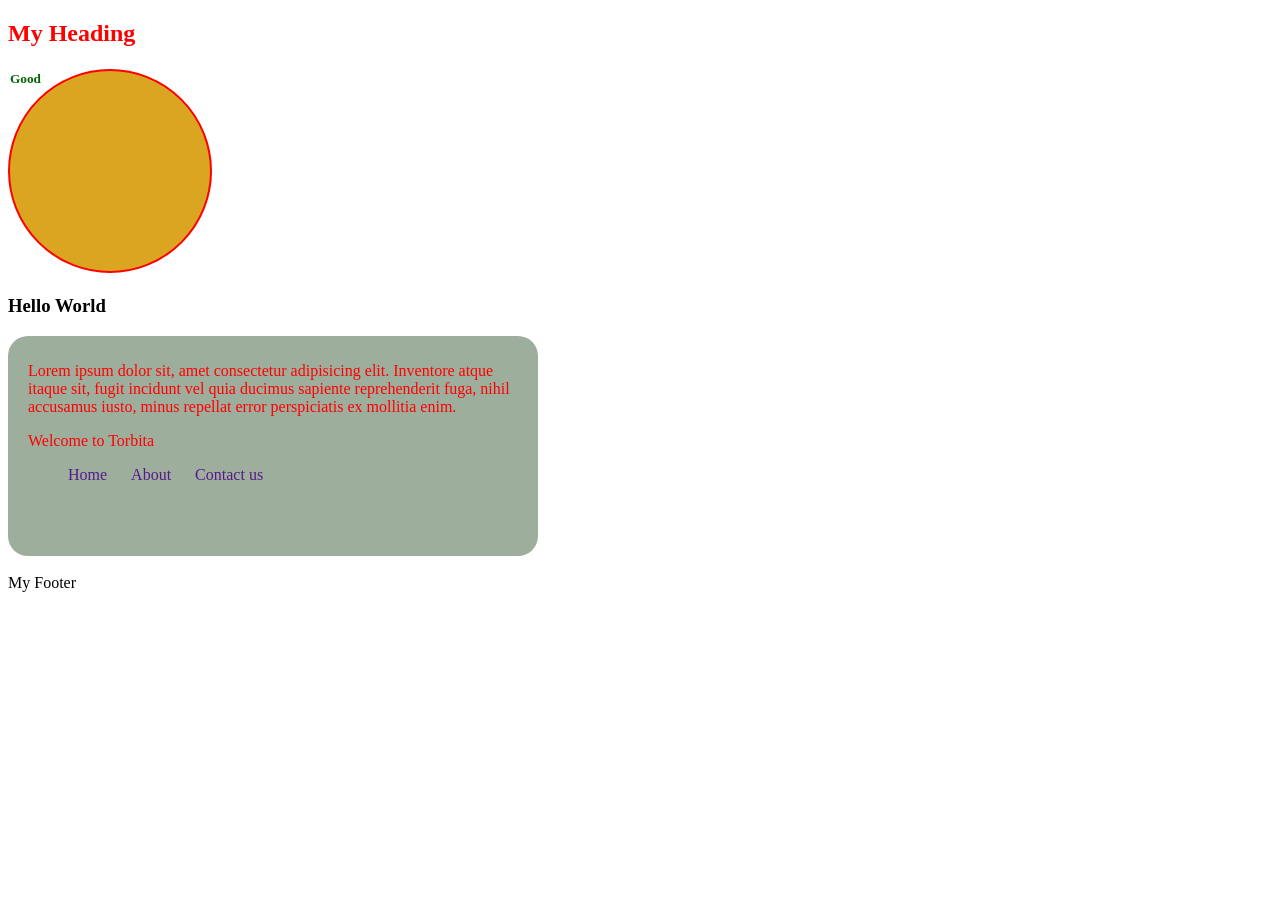
<file: Lesson 1/index.html>
<!DOCTYPE html>
<html lang="en">
<head>
    <meta charset="UTF-8">
    <meta name="viewport" content="width=device-width, initial-scale=1.0">
    <link rel=" short cut icon" href="images/Favicon.png" type="image/x-icon">
    <link rel="stylesheet" href="style.css">
    <title> Torbita </title>
    <style>
          h5{
            color: darkgreen;
          }
    </style>
    
</head>
<body>
    <Header>
        <h2 style="color: red;"> My Heading </h2>
        <h5 class="good"> Good </h5>
        <h3 class="home"> Hello World </h3>
    </Header>
    <main>
        <p id="content">
            Lorem ipsum dolor sit, amet consectetur adipisicing elit. 
            Inventore atque itaque sit, fugit incidunt vel quia ducimus 
            sapiente reprehenderit fuga, nihil accusamus iusto,
             minus repellat error perspiciatis ex mollitia enim.
        </p>

        <p> Welcome to Torbita </p>
        <ul>
            <li><a href=""> Home </a> </li>
            <li><a href=""> About </a> </li>
            <li><a href=""> Contact us </a> </li>
        </ul>
    </main>  
    <br>
    <footer><div class=""> My Footer </div></footer>  
</body>
</html>
</file>
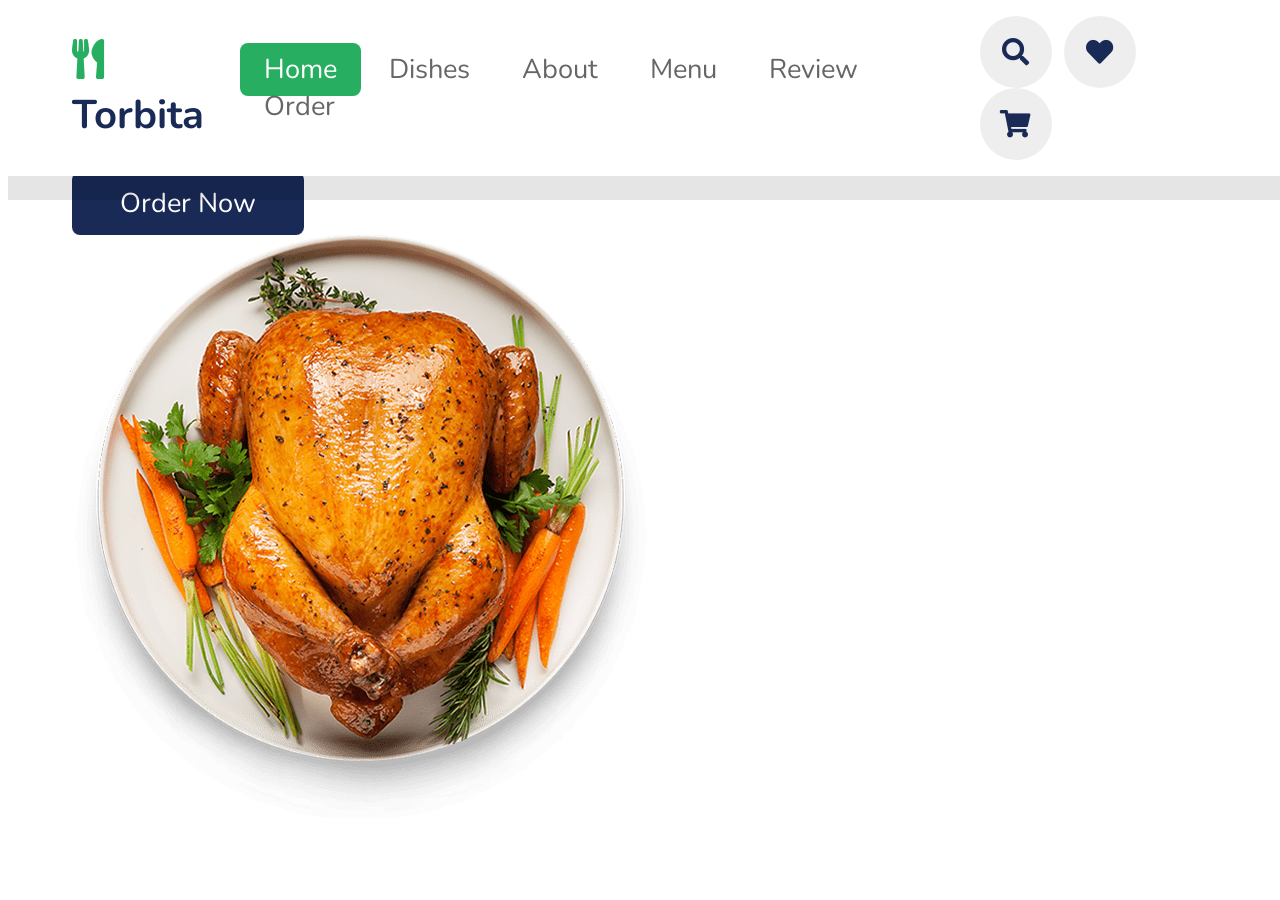
<file: Lesson 5/index.html>
<!DOCTYPE html>
<html lang="en">
<head>
    <meta charset="UTF-8">
    <meta http-equiv="X-UA-Compatible" content="IE=edge">
    <meta name="viewport" content="width=device-width, initial-scale=1.0">
    <title> CSS Tutorials </title>
    <link rel="stylesheet" href="https://unpkg.com/swiper/swiper-bundle.min.css" />
    <!-- font awesome cdn link  -->
    <link rel="stylesheet" href="https://cdnjs.cloudflare.com/ajax/libs/font-awesome/5.15.3/css/all.min.css">
    <!-- <link rel="stylesheet" href="../../cdnjs.cloudflare.com/ajax/libs/font-awesome/4.7.0/css/font-awesome.min.css"> /-->
    <link rel="stylesheet" href="./style.css">
</head>
<body>
    <header>
        <section class="flex">
            <a href="#" class="logo"><i class="fas fa-utensils"></i> Torbita</a>
            <nav class="navbar">
                <a class="active" href="#home"> Home</a>
                <a href="#dishes"> dishes</a>
                <a href="#about"> about</a>
                <a href="#menu"> menu</a>
                <a href="#review"> review </a>
                <a href="#order"> order</a>
            </nav> 
            <div class="icons">
                <i class="fas fa-bars" id="menu-bars"></i>
                <i class="fas fa-search" id="search-icon"></i>
                <a href="#" class="fas fa-heart"></a>
                <a href="#" class="fas fa-shopping-cart"></a>
            </div> 
             
        </section>
    </header>
    <form action="" id="search-form">
        <input type="search" placeholder="search here..." n ame="" id="search-box">
        <i class="fas fa-times" id="close"></i> 
    </form>
    <div class="container">
        <section class="home" id="home">
            <div class="swiper home-slider">
                <div class="swiper-wrapper">
                    <div  class="swiper-slide slide">
                        <div class="content">
                            <span> our special dish</span>
                            <h3>Fried Chicken</h3>
                            <p>Lorem ipsum dolor sit amet consectetur adipisicing elit. Beatae, nam. Officiis non explicabo nisi exercitationem eum, molestiae voluptatibus 
                            rem quasi fugit ipsam iure placeat pariatur quis dolorem fugiat dignissimos nesciunt.</p>
                            <a href="#" class="btn"> order now</a>

                        </div>
                        <div class="image">
                            <img src="images/home-img-2.png" alt="">
                        </div>
                    </div>
                </div>
                <div class="swiper-pagination"></div>
            </div>
        </section>
    </div>
</body>
</html>
</file>
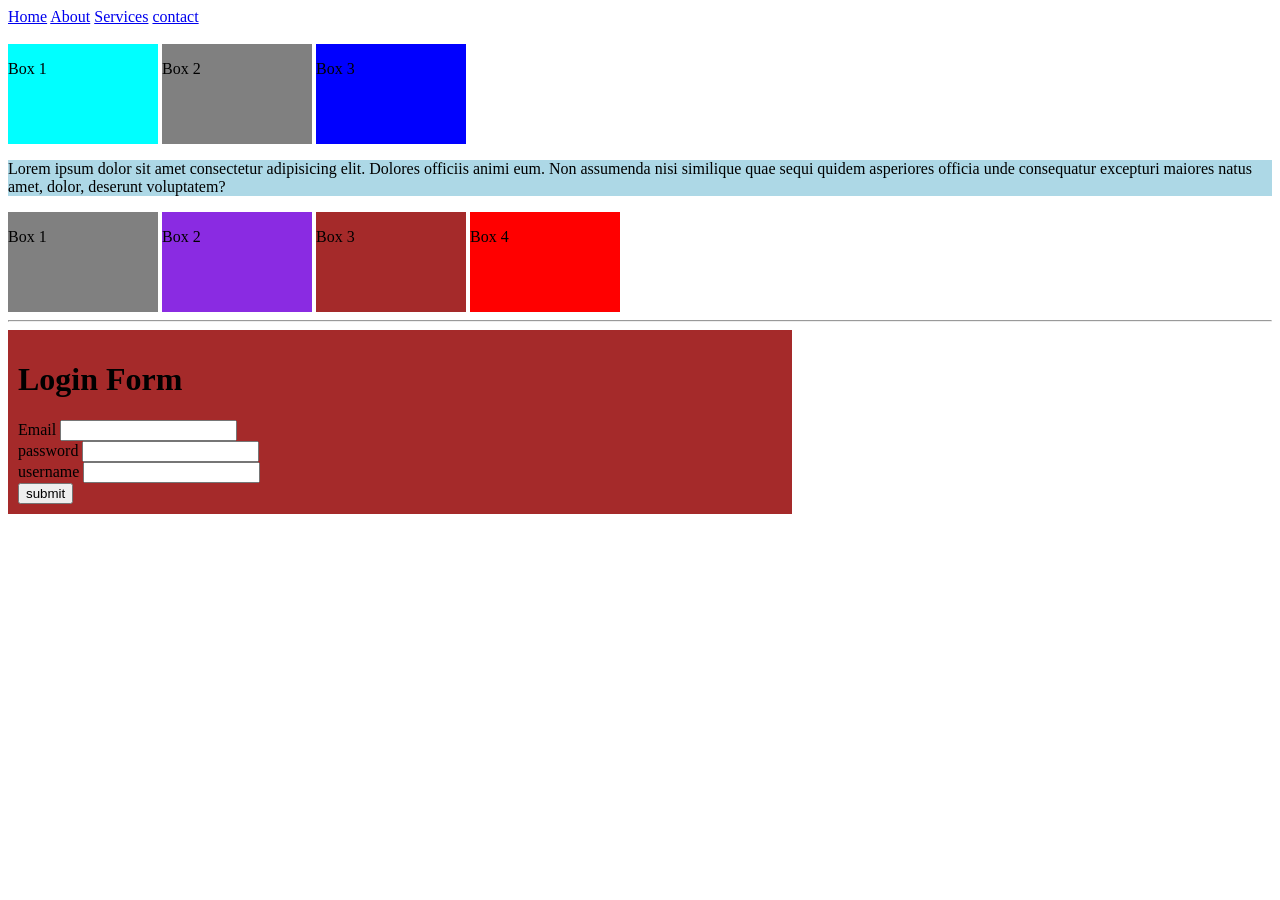
<file: Lesson 6/index.html>
<!DOCTYPE html>
<html lang="en">
<head>
    <meta charset="UTF-8">
    <meta name="viewport" content="width=device-width, initial-scale=1.0">
    <title>Document</title>
    <link rel="stylesheet" href="./style.css">
    
</head>
<body>
    <!-- <div> 
        <h1>Hello World</h1>
    </div>
    <section class="content">
        Lorem ipsum dolor, sit amet consectetur adipisicing elit. Facere doloribus incidunt voluptates, vel suscipit consequatur, architecto molestiae non impedit reiciendis esse libero mollitia cum praesentium ullam nesciunt itaque quia maxime!
    </section> -->
    <!-- <div class="parent">
        <div class="child1"> Child 1</div>
        <div class="child2"> Child 2</div>
        <div class="child3"> Child 3</div>
        <div class="child4"> Child 4</div>
    </div> -->
    <!-- <div class="content">
        <div class="Box1"> Box 1 </div>
        <div class="Box2"> Box 2 </div>
        <div class="Box3"> Box 3</div>
        <div class="Box4"> Box 4</div>

    </div>  -->

    <div class="navbar">
        <a href="home"> Home</a>
        <a href="About"> About</a>
        <a href="Services"> Services</a>
        <a href="contact"> contact</a>
    </div>
    <br>
    <div class="content">
        <div class="item1"> Box 1 </div>
        <div class="item2"> Box 2 </div>
        <div class="item3"> Box 3 </div>
    </div>
    <section>
        <p> Lorem ipsum dolor sit amet consectetur adipisicing elit. 
            Dolores officiis animi eum. Non assumenda nisi similique quae sequi quidem asperiores officia unde consequatur 
            excepturi maiores natus amet, dolor, deserunt voluptatem?</p>
    </section>
    <div class="box">
        <div class="Box1"> Box 1 </div>
        <div class="Box2"> Box 2 </div>
        <div class="Box3"> Box 3</div>
        <div class="box4"> Box 4</div> 
    </div>
</body>
<hr>
<footer>
    <h1> Login Form</h1>
    <form action="">
        <label for="email"> Email</label>
        <input type="email">
        <br>
        <label for="password"> password</label>
        <input type="password">
        <br>
        <label for="username"> username</label>
        <input type="username">
        <br>
        <button type="submit"> submit</button>
        
    </form>
    
</footer>
</html>
</file>
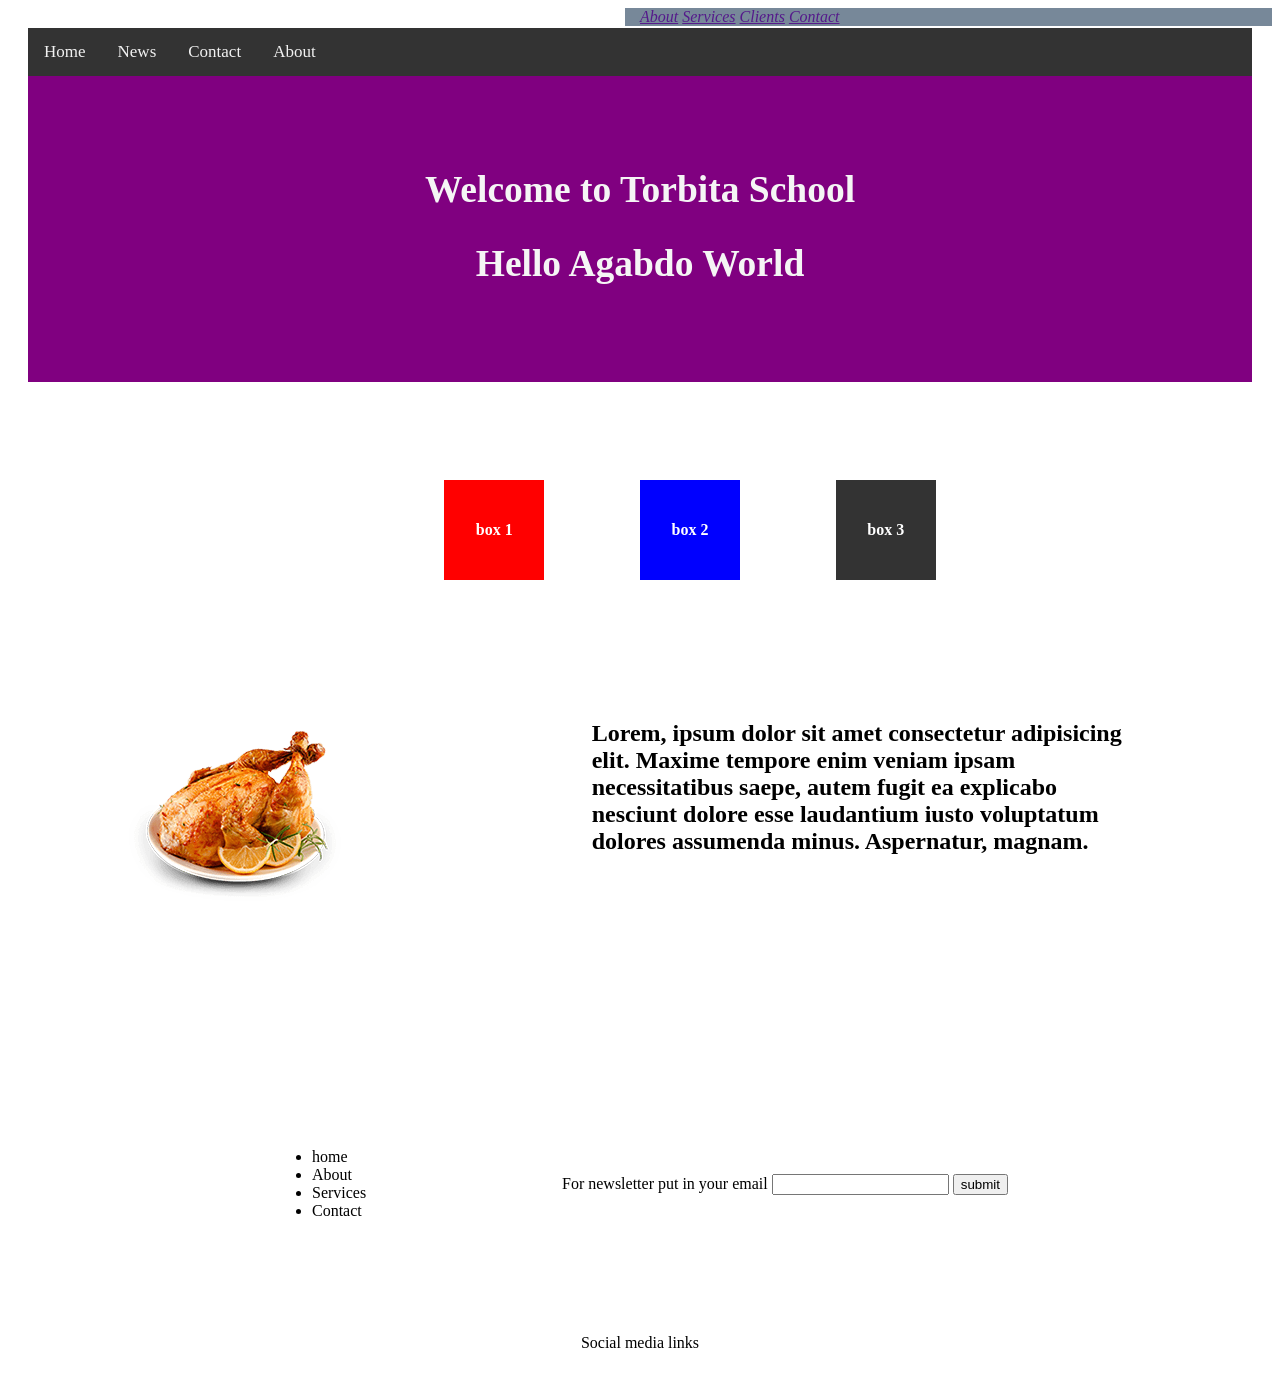
<file: Lesson 7/index.html>
<!DOCTYPE html>
<html lang="en">
<head>
    <meta charset="UTF-8">
    <meta name="viewport" content="width=device-width, initial-scale=1.0">
    <title>Document</title>
    <link rel="stylesheet" href="./style.css">
    <link rel="stylesheet" href="https://cdnjs.cloudflare.com/ajax/libs/font-awesome/5.15.3/css/all.min.css">
</head>
<body>
<aside>
        <a href="">About</a>
        <a href="">Services</a>
        <a href="">Clients</a>
        <a href=""> Contact</a>
</aside>  
    <div id="main">
        <nav>
            <div class="topnav">
                <a href="#home" class="active">  Home</a>
                <a href="#news"> News</a>
                <a href="#contact"> Contact</a>
                <a href="#about"> About</a>
            </div>  
        </nav>
        <section>
            <div class="hero">
                <h1> Welcome to Torbita School</h1>
                <h2> Hello Agabdo World </h2>
            </div>
            <div class="midsec">
                <div class="row">
                    <div class="column">
                        <div class="box box1">
                            box 1
                        </div>
                    </div>
                    <div class="column">
                        <div class="box box2">
                            box 2
                        </div>
                     </div>
                    <div class="column">
                        <div class="box box3">
                            box 3
                        </div>
                    </div>
                </div>
            </div>
            <div class="section">
                <div class="row">
                    <div class="column">
                        <img src="images/dish-3.png"alt="">
                    </div>
                    <div class="column">
                        <h1>
                            Lorem, ipsum dolor sit amet consectetur adipisicing elit. 
                            Maxime tempore enim veniam ipsam necessitatibus saepe, autem fugit ea explicabo nesciunt dolore esse 
                            laudantium iusto voluptatum dolores assumenda minus. Aspernatur, magnam.
                        </h1>
                    </div>
                </div>
            </div>
            <div class="herofoot">
                <div class="row">
                    <div class="column">
                        <ul>
                            <li> home</li>
                            <li> About</li>
                            <li> Services</li>
                            <li> Contact</li>
                        </ul>
                    </div>
                    <div class="column">
                        <form action="">
                            <label for=""> For newsletter put in your email</label>
                            <input type="email">
                            <input type="button" value="submit">
                        </form>
                    </div>
                </div>
            </div>
            <footer>
                Social media links
            </footer>
        </section>    
</body>
</html>
</file>
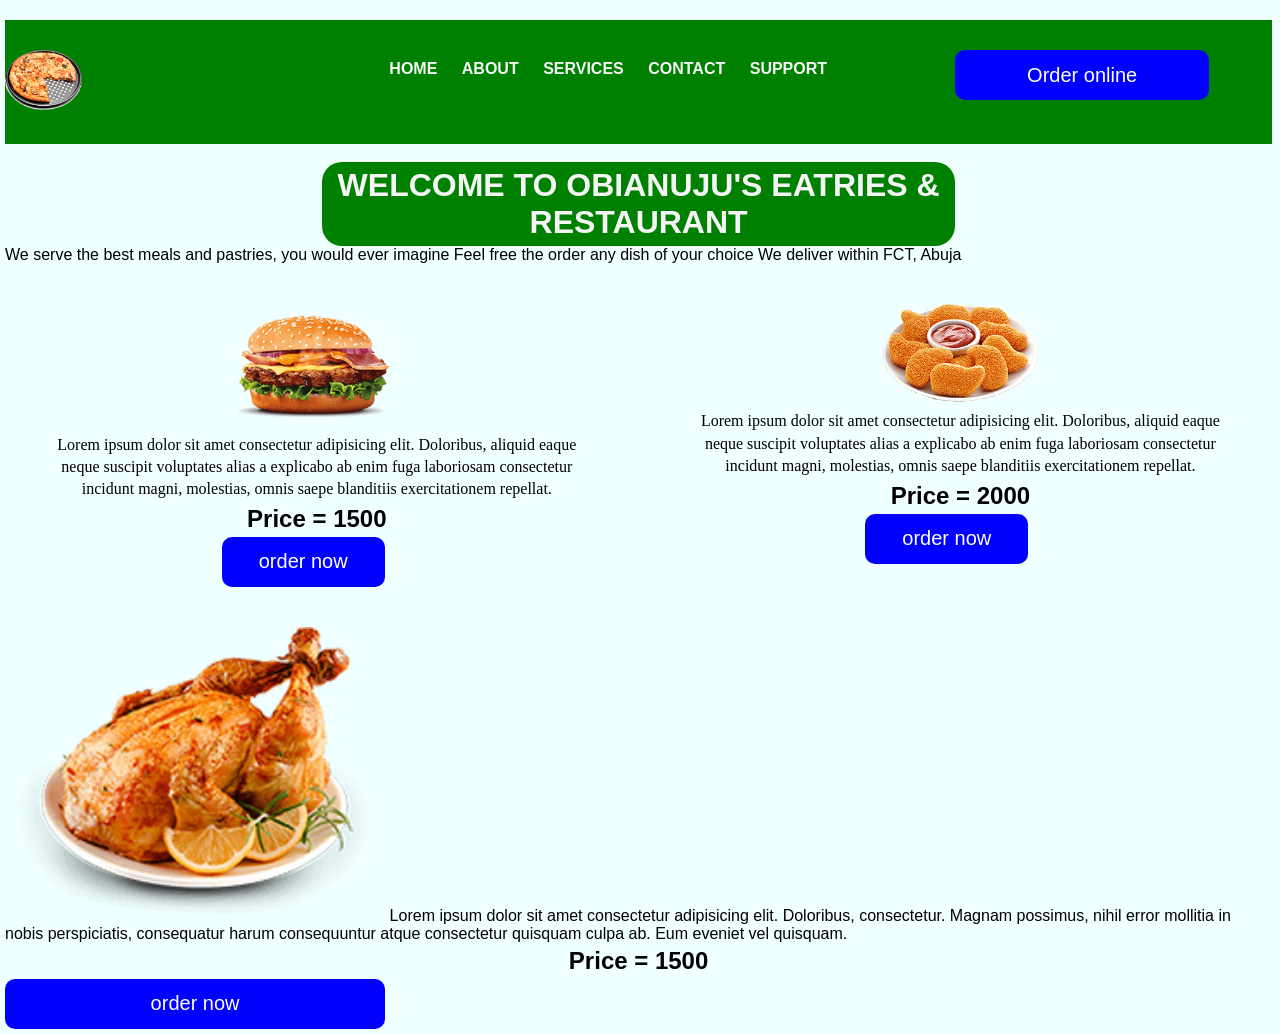
<file: Lesson 8/index.html>
<!DOCTYPE html>
<html lang="en">
<head>
    <meta charset="UTF-8">
    <meta name="viewport" content="width=device-width, initial-scale=1.0">
    <title> Obianuju's Restaurant</title>
    <link rel="stylesheet" href="./style.css"> 
    <link rel="stylesheet" href="images/home-img-1.png">
</head>
<body>
    
        <div class="topnav">
            <div class="img1">
                <img src="images/dish-4.png" alt="" width="100">
            </div>
            <nav>
            <li><a href="index.html"> Home</a></li>
            <li><a href="about.html"> About</a></li>
            <li><a href="services.html"> Services</a></li>
            <li><a href="contact.html"> Contact</a></li>
            <li><a href="support.html"> Support</a></li>
        </nav>
            <button class="button"> Order online </button>
        </div>
        <br>
            <h1> WELCOME TO OBIANUJU'S  EATRIES & RESTAURANT</h1>
            <span class="meals">We serve the best meals and pastries, you would ever imagine </span>
            <span class="confort"> Feel free the order any dish of your choice</span>
            <span class="delivery"> We deliver within FCT, Abuja</span>
        <section class="dishes">
        <div class="dish"> 
            <img src="images/dish-1.png" alt="" >
            <p class="text">  
                Lorem ipsum dolor sit amet consectetur adipisicing elit. 
                Doloribus, aliquid eaque neque suscipit voluptates alias a explicabo ab enim fuga laboriosam consectetur 
                incidunt magni, molestias, omnis saepe blanditiis exercitationem repellat.
            </p>
            <h2> Price = 1500</h2>
            <button>order now</button> 
        </div>
        <div class="dish"> 
            <img src="images/dish-2.png" alt="" >   
            <p class="text">  
                Lorem ipsum dolor sit amet consectetur adipisicing elit. 
                Doloribus, aliquid eaque neque suscipit voluptates alias a explicabo ab enim fuga laboriosam consectetur 
                incidunt magni, molestias, omnis saepe blanditiis exercitationem repellat.
            </p> 
            <h2>Price = 2000</h2>
            <button>order now</button>
        </div>
        </div>       
    </section>
    <section class="">
        <div class="">
            <img src="images/dish-3.png" alt="">
            Lorem ipsum dolor sit amet consectetur adipisicing elit. Doloribus, 
            consectetur. Magnam possimus, nihil error mollitia in nobis perspiciatis, consequatur harum consequuntur atque consectetur 
            quisquam culpa ab. Eum eveniet vel quisquam.
            <h2> Price = 1500</h2>
            <button type="button">order now</button>
        </div>
    </section>
    
</body>
<footer>

</footer>
</html>
</file>
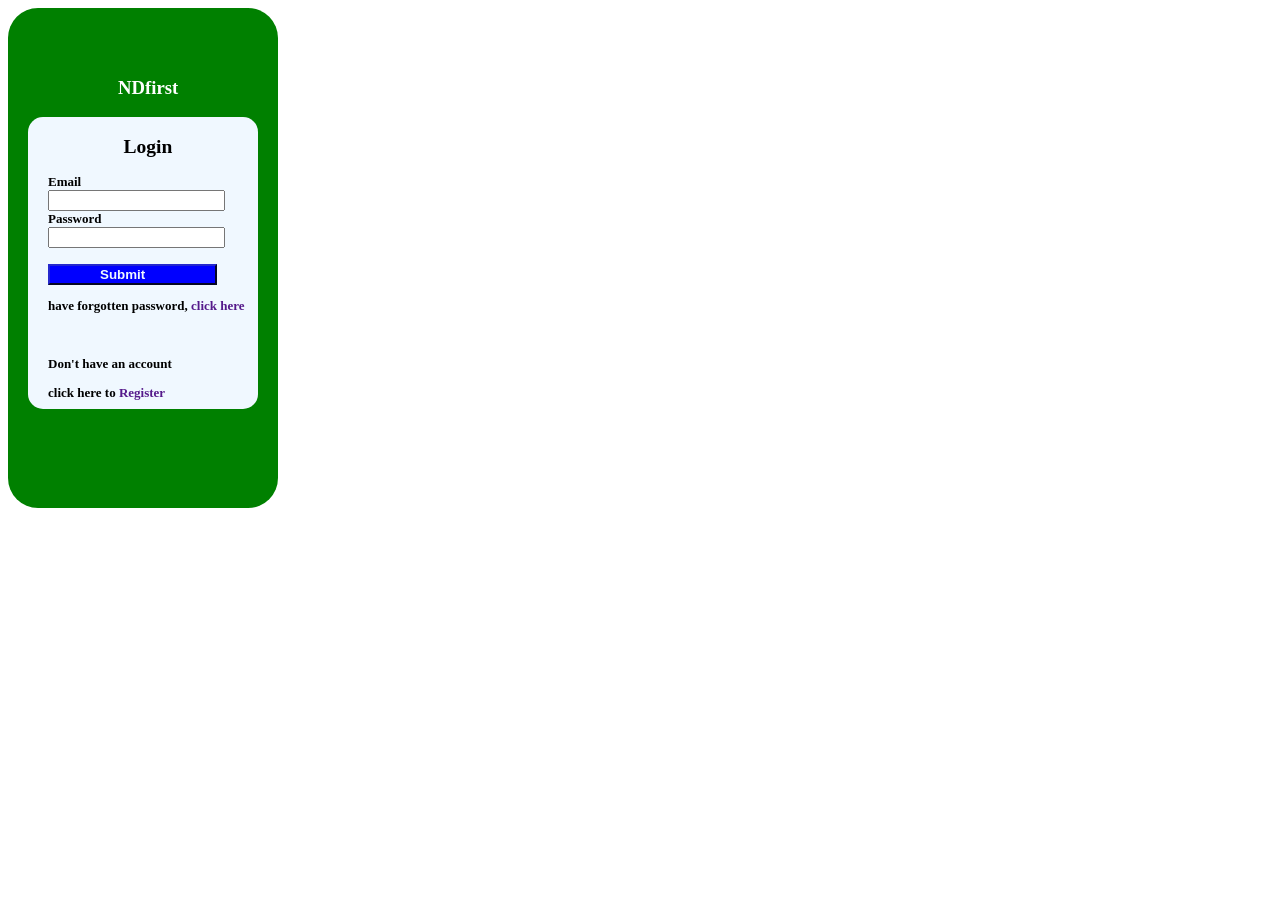
<file: Lesson 1/login.html>
<!DOCTYPE html>
<html lang="en">
<head>
    <meta charset="UTF-8">
    <meta name="viewport" content="width=device-width, initial-scale=1.0">
    <link rel="stylesheet" href="login.css">
    <title> Login Form </title>
</head>
<body>
    <div class="container">
        <h3><b> NDfirst </b></h3>
        <div class="content">
        <form>
            <h2> <b> Login</b> </h2>
            <div class="label">
                <label for=""> <b> Email </b> <br></label>
                <input type="email"/> 
            </div>
            <div class="label">
                <label for=""> <b>Password</b> <br></label>
                <input type="password"/> 
            </div>
                <br/>   
                <button type="submit"> <b>Submit </b> </button>
        </form>
            <p class="forget password">
                <b>have forgotten password, <a href=""> click here </a></b>
            </p>
            <br>
            <p> <b>Don't have an account </b></p>
            <p> <b> click here to <a href=""> Register</b> </a></p>
  </div>  
</body>
</html>
</file>
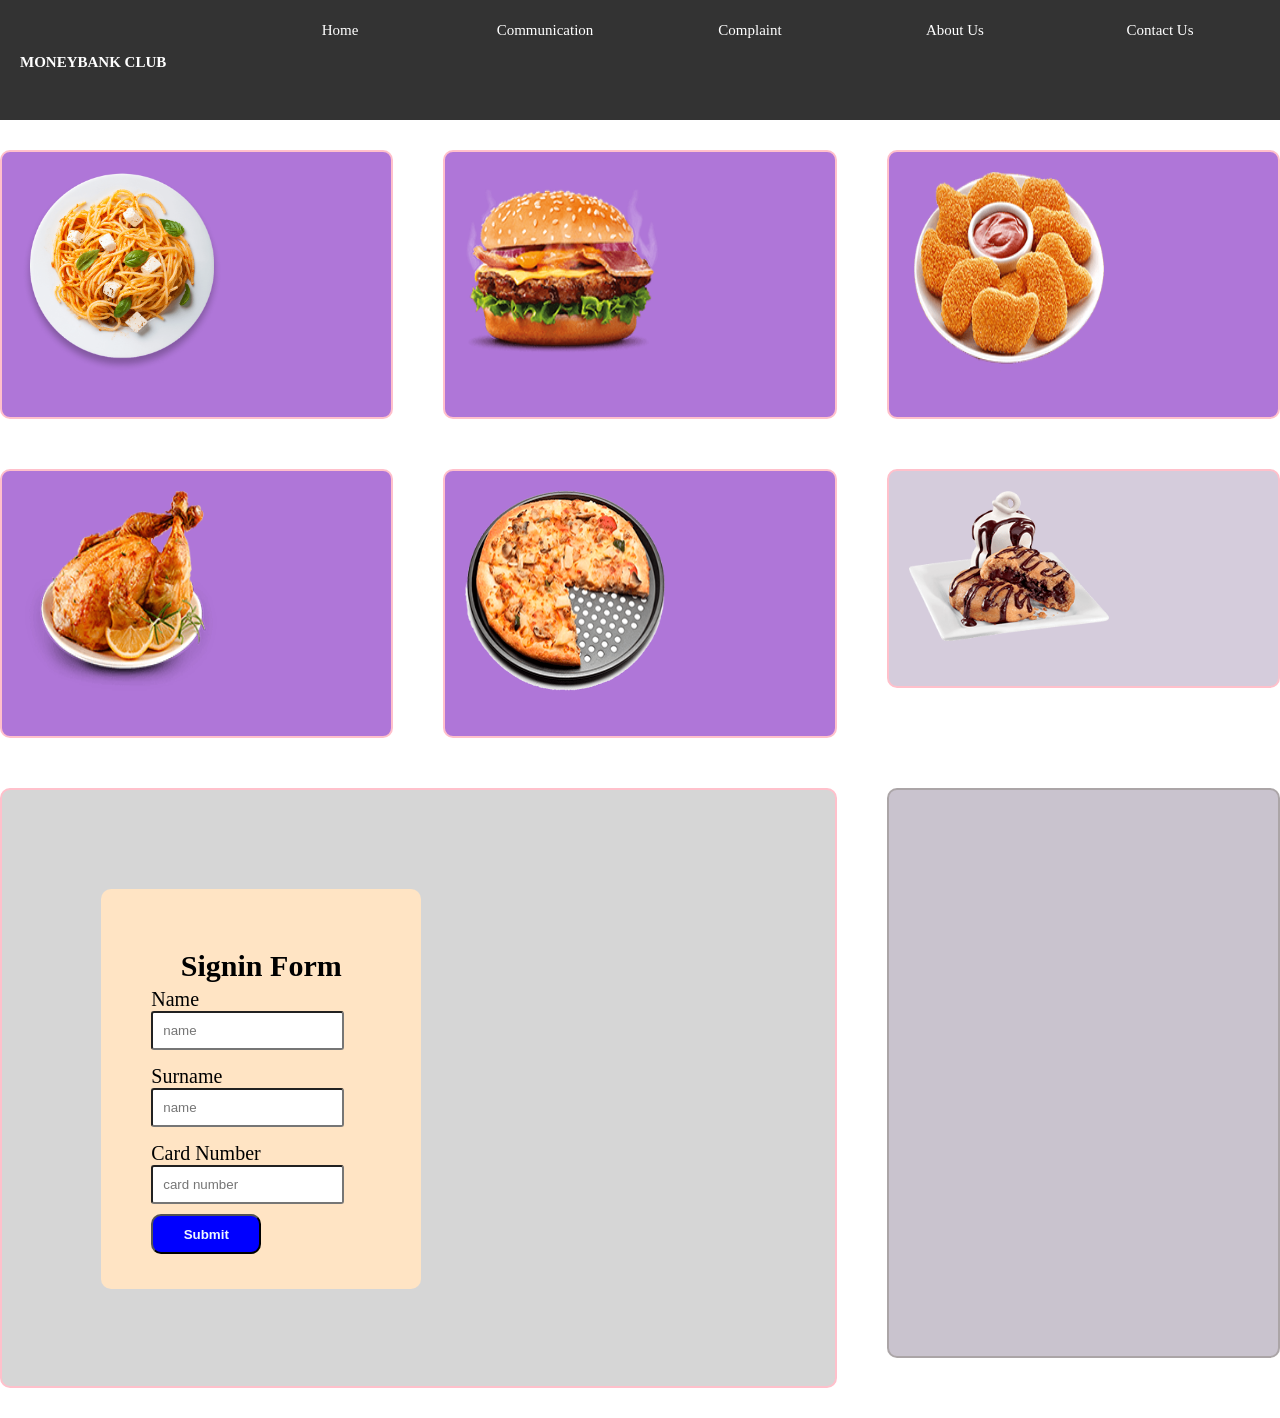
<file: Lesson 10/app.html>
<!DOCTYPE html>
<html lang="en">
<head>
    <meta charset="UTF-8">
    <meta name="viewport" content="width=device-width, initial-scale=1.0">
    <title> Tour Continuation</title>
    <link rel="stylesheet" href="./app.css">
</head>
<body>
    <header>
        <nav class="navbar">
            <div class="logo">
            <strong> MoneyBank Club </strong>
            </div>
            <ul>
                <li><a href="#">Home</a></li>
                <li>
                    <a href="#"> Communication</a>
                    <ul>
                        <li><a href="#">Patients</a></li>
                        <li><a href="#">Merchant</a></li>
                        <li><a href="#">Customers</a></li>
                    </ul>
                </li>
                <li>
                    <a href="#">Complaint</a>
                    <ul>
                        <li><a href="#">Invoice</a></li>
                        <li><a href="#">Bridge</a></li>
                        <li><a href="#">Smile Train</a></li>
                    </ul>
                </li>
                <li><a href="#">About Us</a></li>
                <li><a href="#">Contact Us</a></li>
            </ul>
        </nav>
    </header>
    <div class="grid-container">
        <div class="grid-card">
           <img src="images 2/home-img-1.png" alt="" width="200" height="200">
        </div>
        <div class="grid-card">
            <img src="images 2/dish-1.png" alt="" width="200" height="200"> 
        </div>
        <div class="grid-card">
            <img src="images 2/dish-2.png" alt="" width="200" height="200"> 
        </div>
        <div class="grid-card">
            <img src="images 2/dish-3.png" alt="" width="200" height="200"> 
        </div>
        <div class="grid-card">
            <img src="images 2/dish-4.png" alt="" width="200" height="200"> 
        </div>
        <div class="grid-card-6">
            <img src="images 2/dish-5.png" alt="" width="200" height="150"> 
        </div>
        <div class="grid-card-1">
            <div class="form">
                <form action="">
                    <h2>Signin Form</h2>
                   <label for=""> Name</label>
                   <input type="text" placeholder="name">
                   <label for=""> Surname</label>
                   <input type="text" placeholder="name">
                   <label for=""> Card Number</label>
                   <input type="text" placeholder="card number"
                </form>
                <button type="submit"> Submit</button>
            </div>
        </div>
        <div class="grid-card-8"></div>
    </div>
    <!-- <div class="sidebar">
        <input type="checkbox" class="sidebar-toggle" id="navi-toggle">
        <label for="navi-toggle" id="label-toggle" class="sidebar-button">
            <span class="sidebar-icon">&nbsp;</span>
        </label>
        <div class="sidebar-header">&nbsp;</div>
        <nav class="navigation-nav">
            <ul>
                <li><a  href="#"> Home</a></li>
                <li><a  href="#"> Complaint</a>
                <ul>
                    <li><a href="#"> Complaint 1</a></li>
                    <li><a href="#"> Complaint 2</a></li>
                    <li><a href="#"> Complaint 3</a></li>
                </ul>
                </li>

                <li><a href="#">Commendation </a>
                <ul>
                    <li><a href="#"> Commendation 1</a></li>
                    <li><a href="#"> Commendation 2</a></li>
                    <li><a href="#"> Commendation 3</a></li>
                </ul>
                </li>

                <li><a href="#"> About us</a>
                <ul>
                    <li><a href="#">About 1 </a></li>
                    <li><a href="#">About 2 </a></li>
                    <li><a href="#">About 3 </a></li>
                </ul>
                </li>

                <li><a href="#">Contact us </a>
                <ul>
                    <li><a href="#">Contact 1</a></li>
                    <li><a href="#">Contact 2</a></li>
                    <li><a href="#">Contact 3</a></li>
                </ul>
                </li>
                <li><a href="login.html">Login</a></li>
            </ul>
        </nav>
    </div> -->
</body>
</html>
</file>
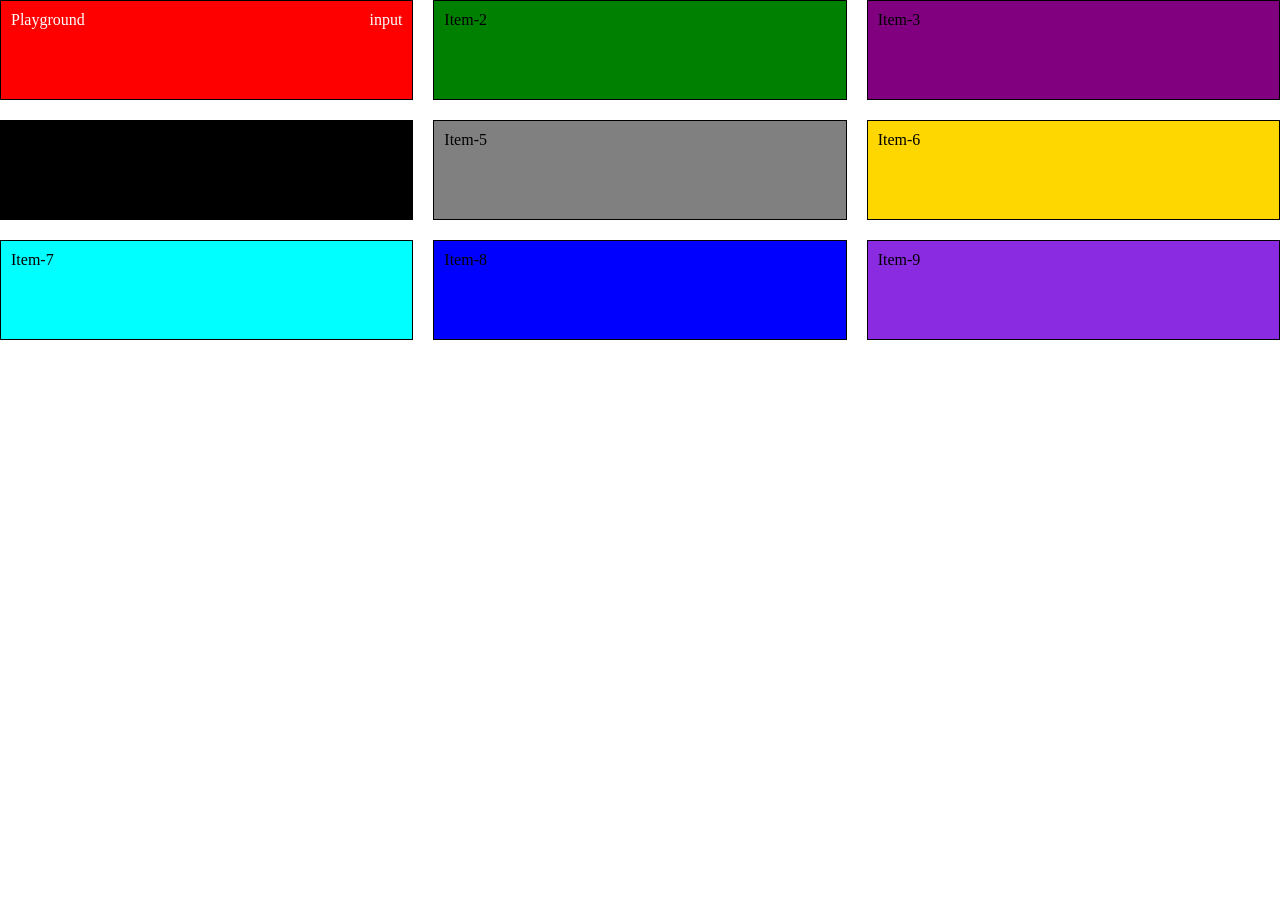
<file: Lesson 10/grid.html>
<!DOCTYPE html>
<html lang="en">
<head>
    <meta charset="UTF-8">
    <meta name="viewport" content="width=device-width, initial-scale=1.0">
    <title>Introduction to Grid</title>
    <link rel="stylesheet" href="./grid.css">
</head>
<body>
    
    <div class="container">
                <div class="item-1">
                    <div class="flex-item">
                        <div class="flex-item-1">Playground</div>
                        <div class="flex-item-1">input</div>
                    </div>
                </div>
        <div class="item-2"> Item-2</div>
        <div class="item-3"> Item-3</div>
        <div class="item-4"> Item-4</div>
        <div class="item-5"> Item-5</div>
        <div class="item-6"> Item-6</div>
        <div class="item-7"> Item-7</div>
        <div class="item-8"> Item-8</div>
        <div class="item-9"> Item-9</div>
    </div>
</body>
</html>
</file>
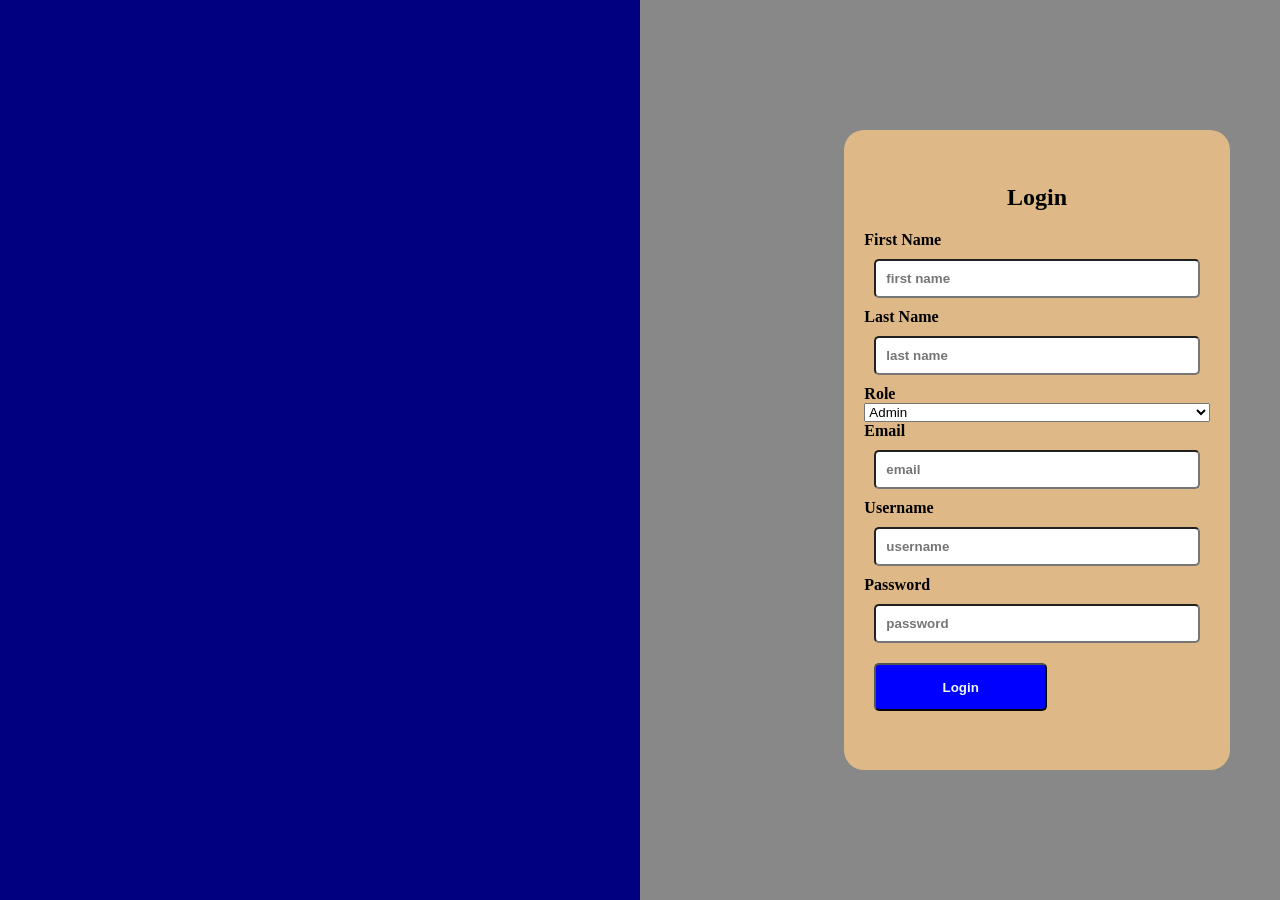
<file: Lesson 10/login.html>
<!DOCTYPE html>
<html lang="en">
<head>
    <meta charset="UTF-8">
    <meta name="viewport" content="width=device-width, initial-scale=1.0">
    <title>My Login Form</title>
    <link rel="stylesheet" href="./login.css">
</head>
<body>
    <div class="login"> 
        <div class="login-webpage"> 
             <div class="login-leftview"></div>
             <div class="login-rightview">
                <form action="">
                    <h2> Login</h2>
                    <label for=""> First Name</label>
                    <input type="text" placeholder="first name">
                    <label for=""> Last Name</label>
                    <input type="text" placeholder="last name">
                    <label for=""> Role</label>
                        <select name="Role" id="Role" > 
                            <option value="Admin"> Admin</option>
                            <option value="Super Admin"> Super Admin</option>
                            <option value="Primary-user"> Primary-user</option>

                        </select>
                        
                    </label>
                    <label for=""> Email</label>
                    <input type="email" placeholder="email">
                    <label for=""> Username</label>
                    <input type="text" placeholder="username">
                    <label for="">Password</label>
                    <input type="password" placeholder="password">
                    <input type="submit" value="Login">
                </form>
             </div>
        </div>
    </div>
</body>
</html>
</file>
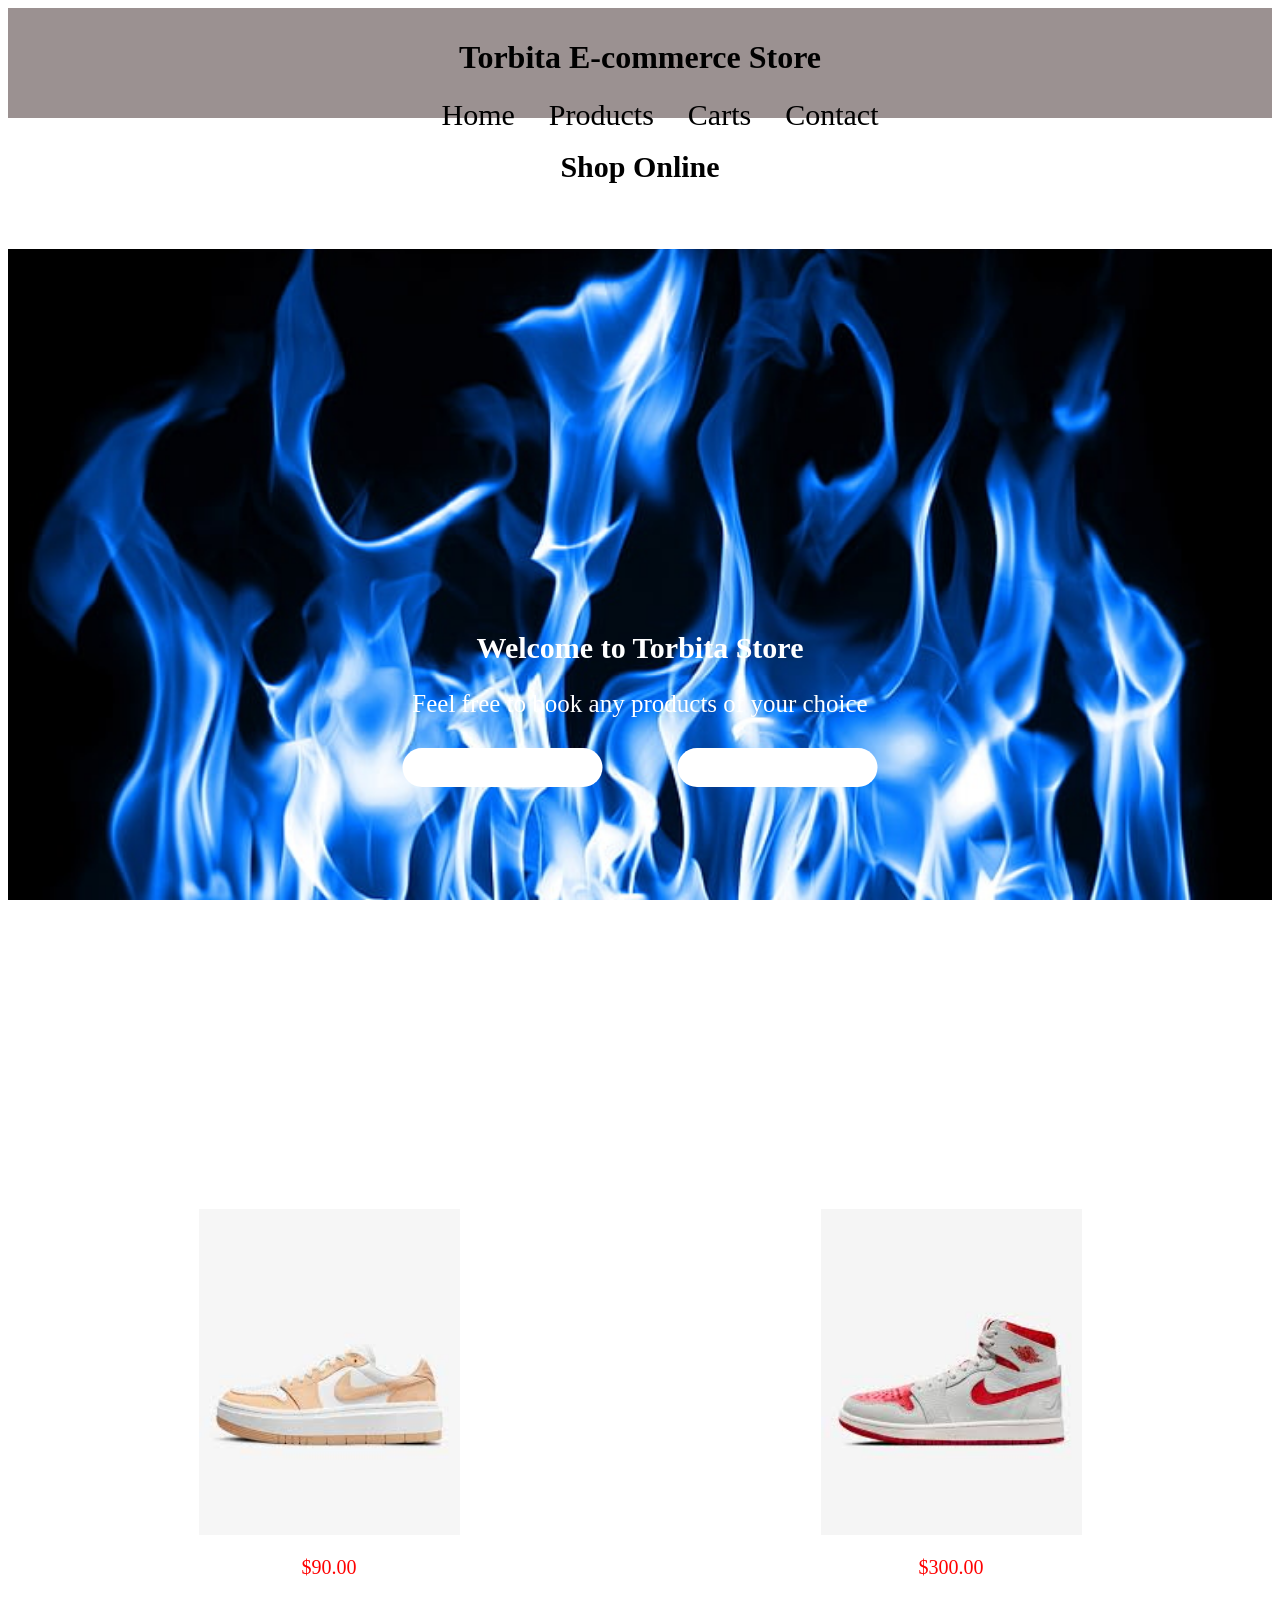
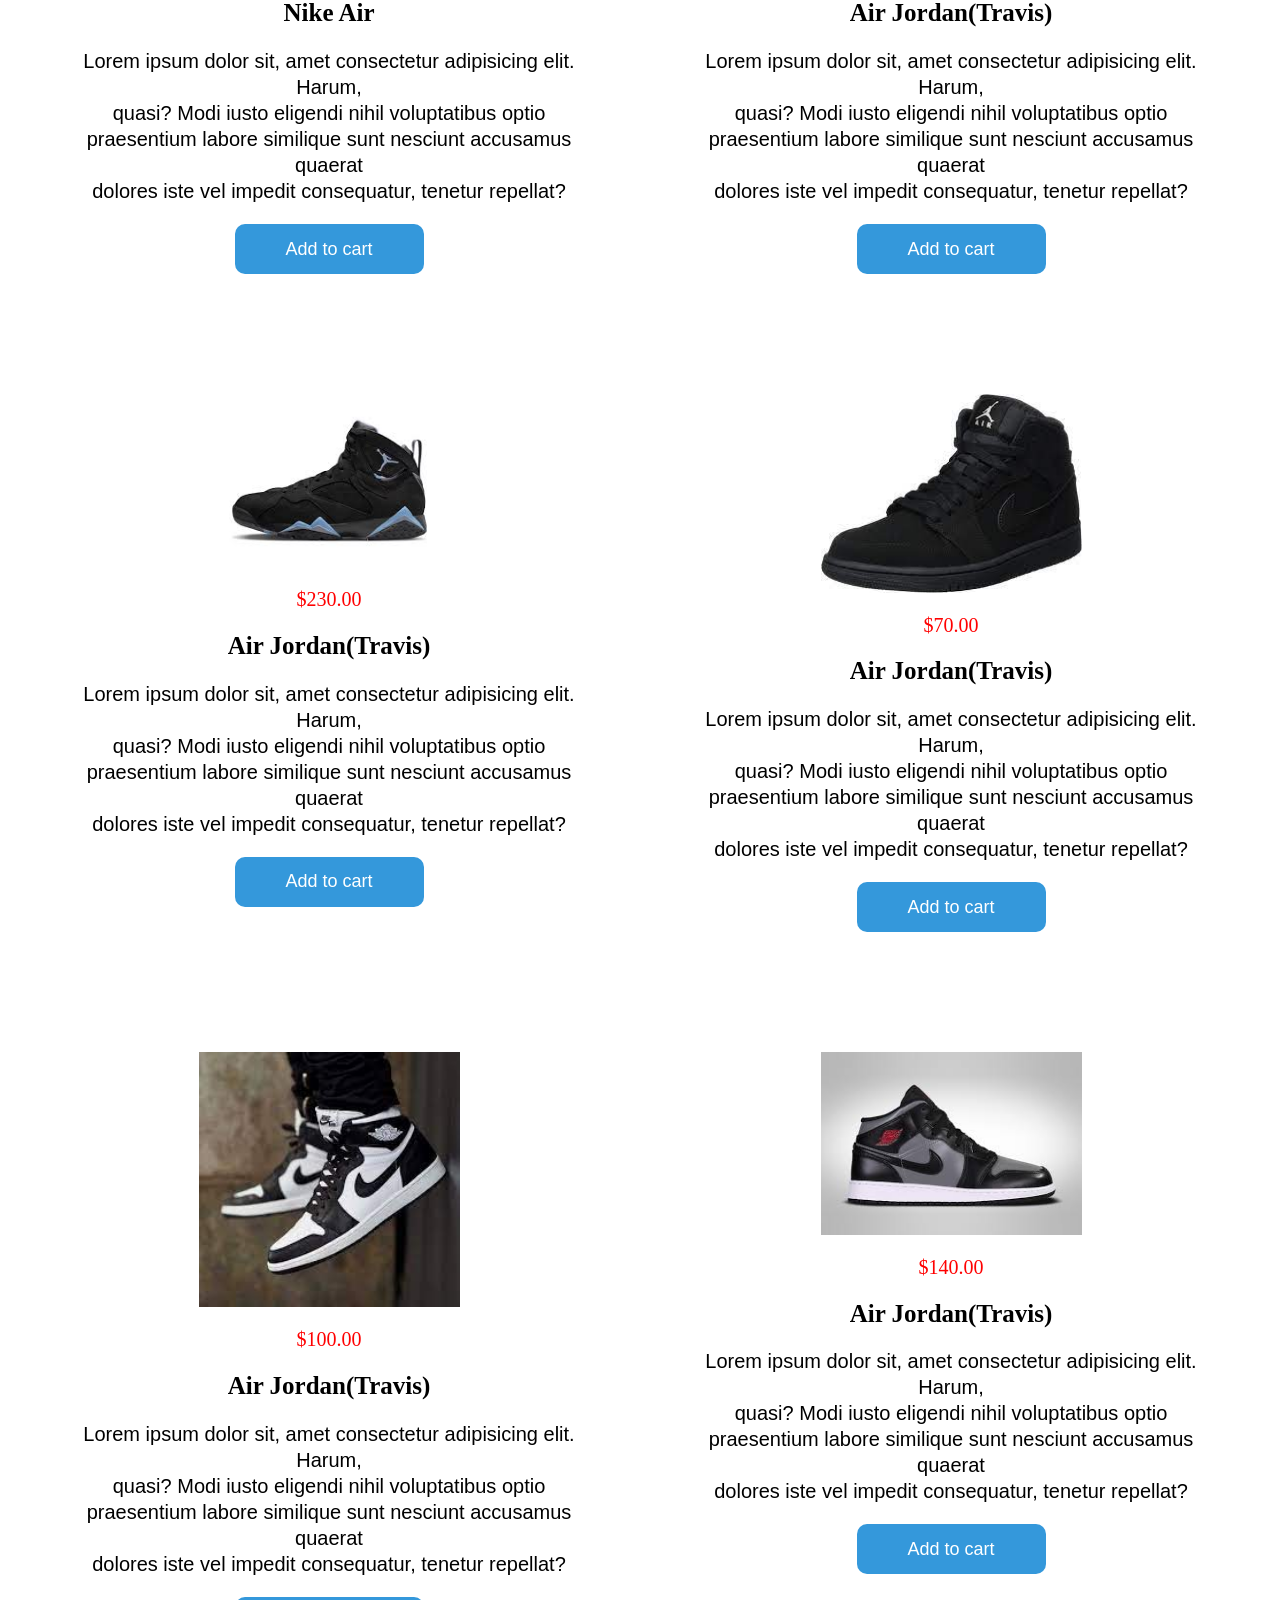
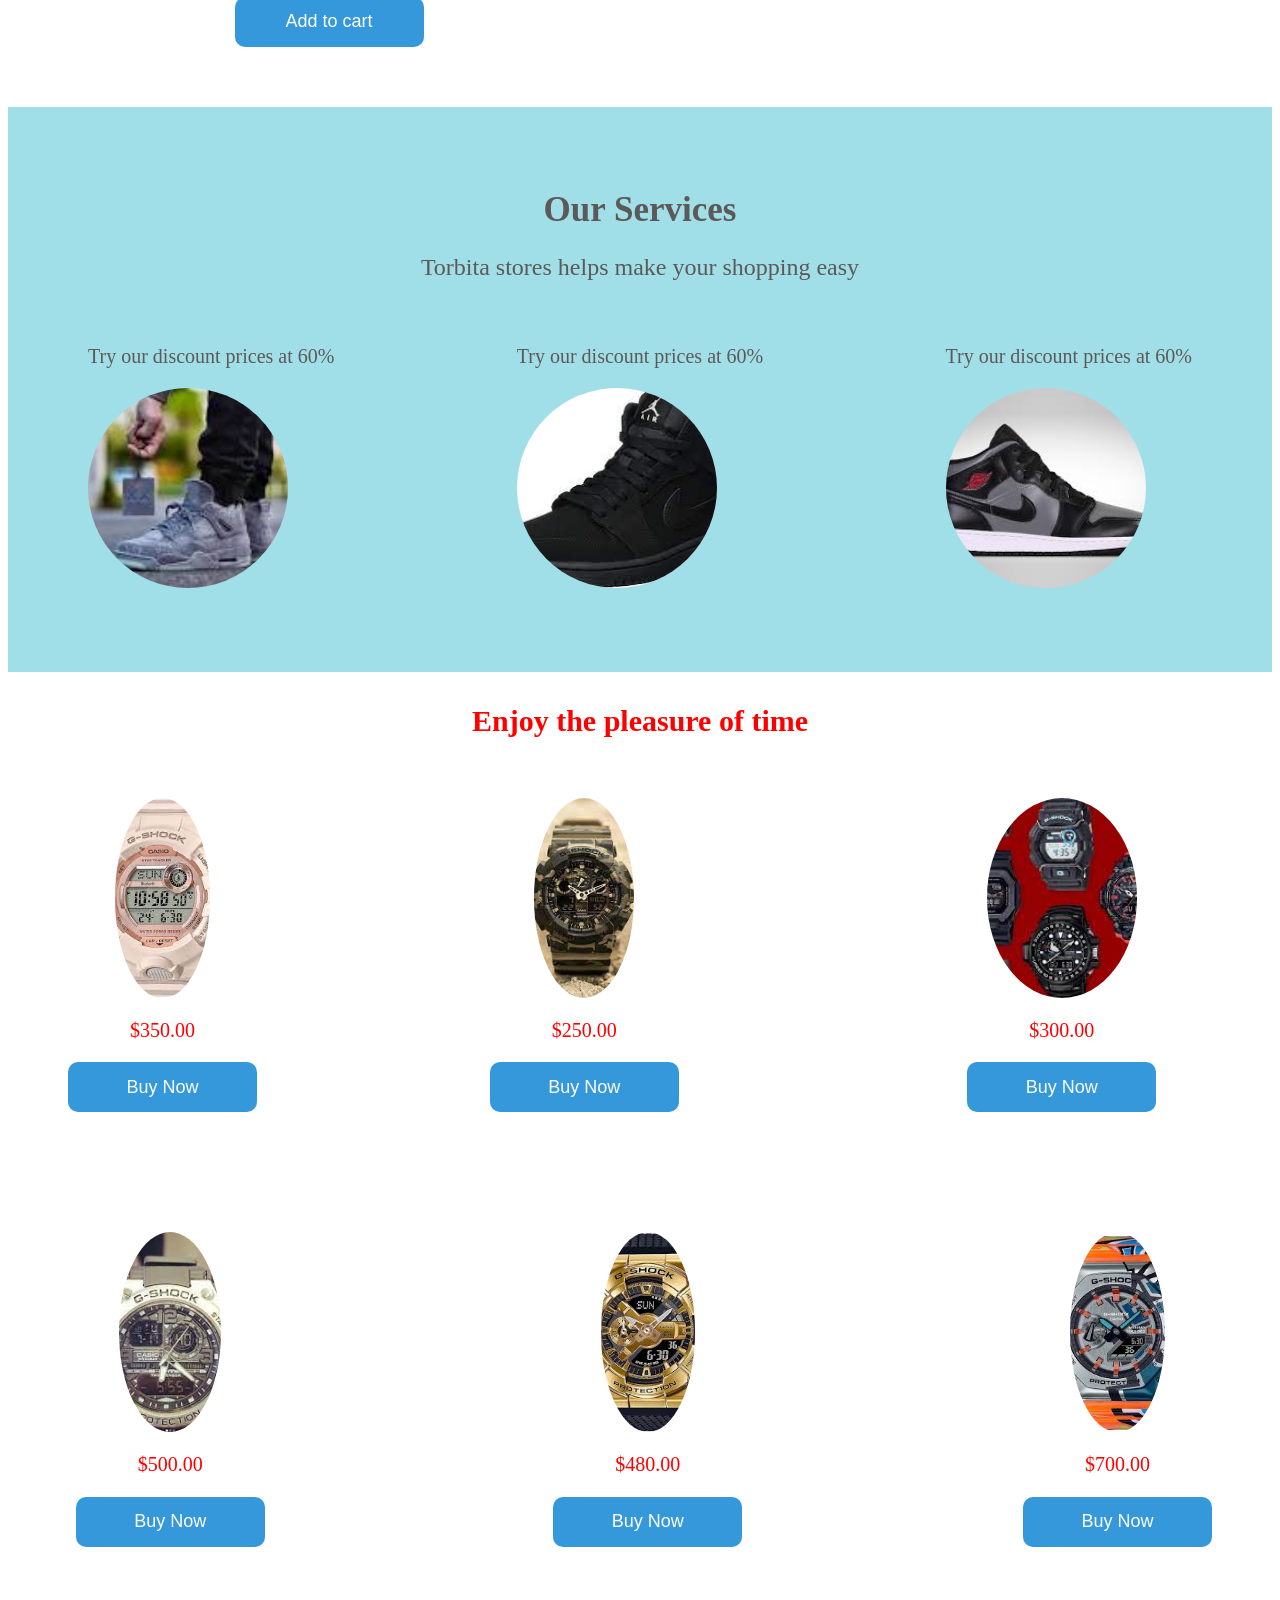
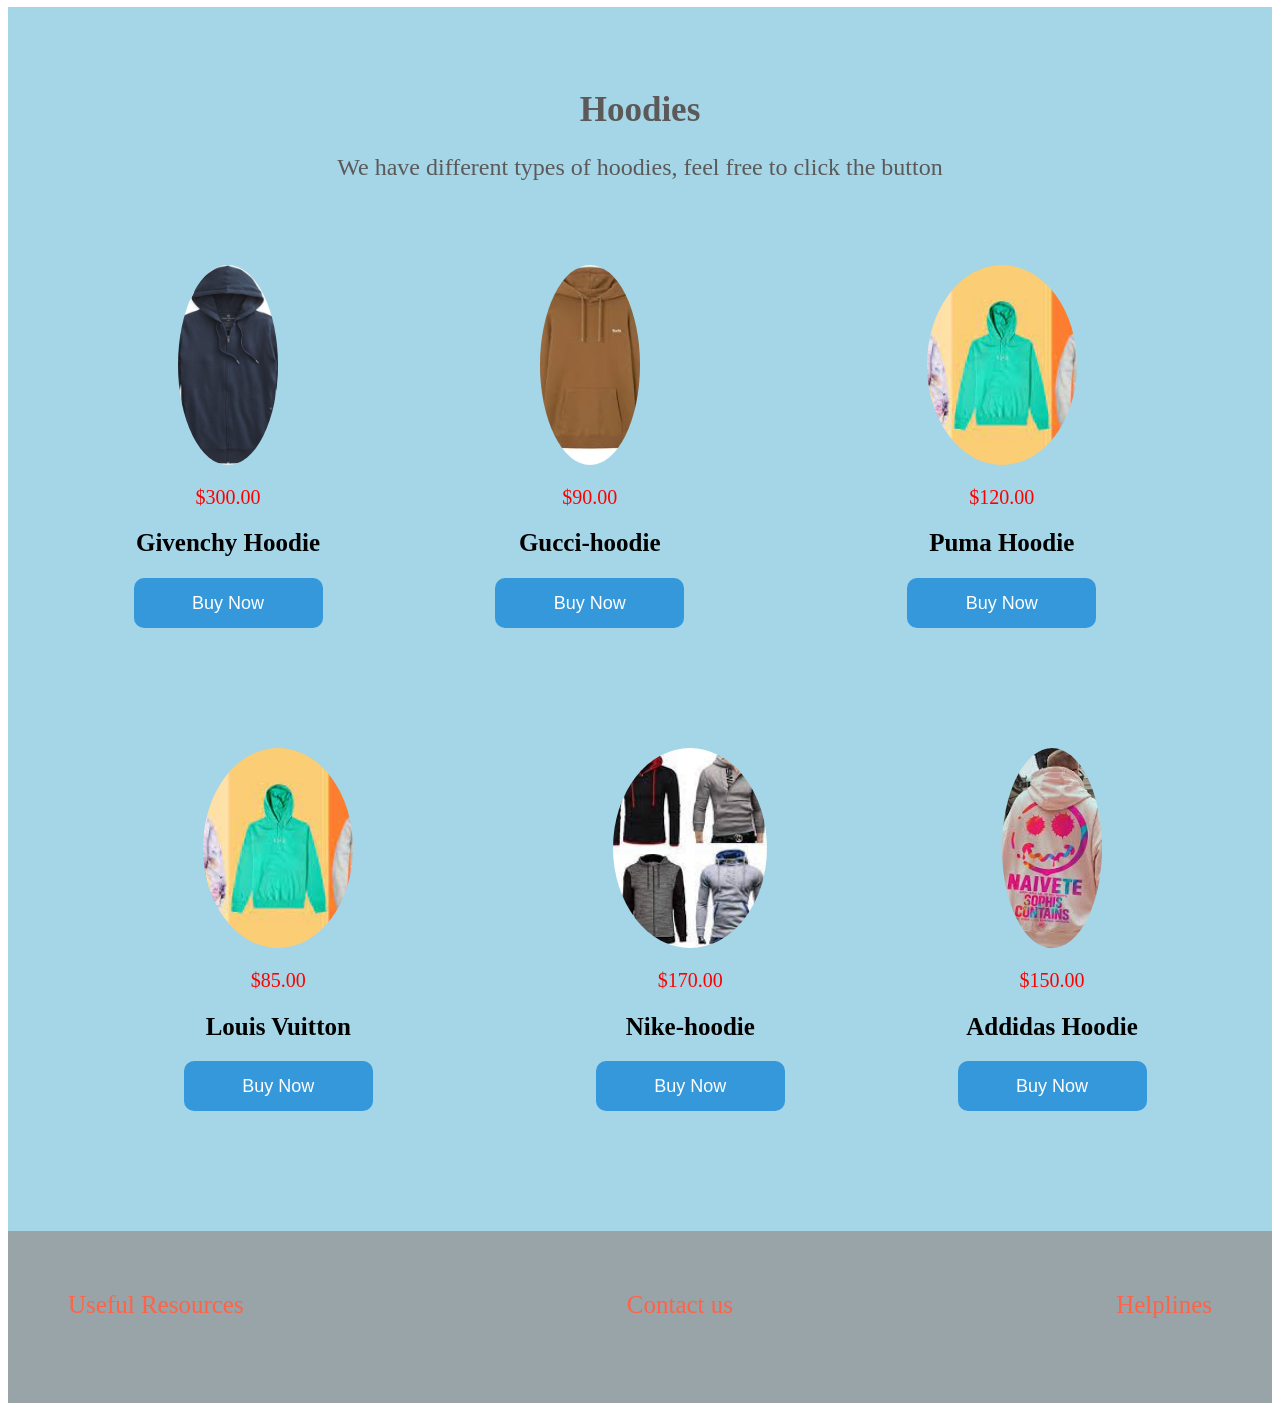
<file: Lesson 11/Animate.html>
<!DOCTYPE html>
<html lang="en">
    <head>
        <title>Continuation of css animation</title>
        <link rel="stylesheet" href="Animate.css" />
    </head>
    <body>
       <header>
        <h1>Torbita E-commerce Store</h1>
          <nav>
          <ul>
            <li><a href="#">Home</a></li>
            <li><a href="#">Products</a></li>
            <li><a href="#">Carts</a></li>
            <li><a href='#'>Contact</a></li>
          </ul> 
        </nav>
       </header>
        <div class="moving-text">Shop Online</div>
        <div class="fade-in-out">Shop with us!</div>
        <!-- <div class="loading-spinner"></div> -->
        <div class="parallax-container">
           <div class="parallax-content">
              <h1 class="parallax-heading">Welcome to Torbita Store</h1>
              <p class="parallax-copy">Feel free to book any products of your choice</p>
              <div class="parallax-flex">
               <button type="button" class="btn-ghost">Book Now</button>
               <button type="button" class="btn-link">Products</button>
           </div>
           </div>
        </div>
        <section class="products">
           <div class="product">
              <img src="./images/air jord.jpg" alt="">
               <h2 class="product-price">$90.00</h2>
              <h2 class="product-heading">Nike Air</h2>
              <p class="product-text">
                Lorem ipsum dolor sit, amet consectetur adipisicing elit. Harum, 
                <br class="hidden-xs" />
                quasi? Modi iusto eligendi nihil voluptatibus optio 
                <br class="hidden-xs" />
                praesentium labore similique sunt nesciunt accusamus quaerat 
                <br class="hidden-xs" />
                dolores iste vel impedit consequatur, tenetur repellat?
              </p>
              <button class="cart-button">Add to cart</button>
           </div>
           
           <div class="product">
            <img src="images/air jordan.jpg" alt="">
             <h2 class="product-price">$300.00</h2>
            <h2 class="product-heading">Air Jordan(Travis)</h2>
              <p class="product-text">
                Lorem ipsum dolor sit, amet consectetur adipisicing elit. Harum, 
                <br class="hidden-xs" />
                quasi? Modi iusto eligendi nihil voluptatibus optio 
                <br class="hidden-xs" />
                praesentium labore similique sunt nesciunt accusamus quaerat 
                <br class="hidden-xs" />
                dolores iste vel impedit consequatur, tenetur repellat?
              </p>
            <button class="cart-button">Add to cart</button>
           </div>
        </section>
        <section class="products">
           <div class="product">
              <img src="images/canvas.jpg" alt="">
              <h2 class="product-price">$230.00</h2>
              <h2 class="product-heading">Air Jordan(Travis)</h2>
              <p class="product-text">
                Lorem ipsum dolor sit, amet consectetur adipisicing elit. Harum, 
                <br class="hidden-xs" />
                quasi? Modi iusto eligendi nihil voluptatibus optio 
                <br class="hidden-xs" />
                praesentium labore similique sunt nesciunt accusamus quaerat 
                <br class="hidden-xs" />
                dolores iste vel impedit consequatur, tenetur repellat?
              </p>
              <button class="cart-button">Add to cart</button>
           </div>
           <div class="product">
            <img src="images/jordan.jpg" alt="">
               <h2 class="product-price">$70.00</h2>
            <h2 class="product-heading">Air Jordan(Travis)</h2>
              <p class="product-text">
                Lorem ipsum dolor sit, amet consectetur adipisicing elit. Harum, 
                <br class="hidden-xs" />
                quasi? Modi iusto eligendi nihil voluptatibus optio 
                <br class="hidden-xs" />
                praesentium labore similique sunt nesciunt accusamus quaerat 
                <br class="hidden-xs" />
                dolores iste vel impedit consequatur, tenetur repellat?
              </p>
            <button class="cart-button">Add to cart</button>
           </div>
           
        </section>
        <section class="products">
           <div class="product">
              <img src="images/nikee.jpg" alt="">
               <h2 class="product-price">$100.00</h2>
            <h2 class="product-heading">Air Jordan(Travis)</h2>
              <p class="product-text">
                Lorem ipsum dolor sit, amet consectetur adipisicing elit. Harum, 
                <br class="hidden-xs" />
                quasi? Modi iusto eligendi nihil voluptatibus optio 
                <br class="hidden-xs" />
                praesentium labore similique sunt nesciunt accusamus quaerat 
                <br class="hidden-xs" />
                dolores iste vel impedit consequatur, tenetur repellat?
              </p>
              <button class="cart-button">Add to cart</button>
           </div>
           <div class="product">
            <img src="images/shoe.jpg" alt="">
              <h2 class="product-price">$140.00</h2>
            <h2 class="product-heading">Air Jordan(Travis)</h2>
              <p class="product-text">
                Lorem ipsum dolor sit, amet consectetur adipisicing elit. Harum, 
                <br class="hidden-xs" />
                quasi? Modi iusto eligendi nihil voluptatibus optio 
                <br class="hidden-xs" />
                praesentium labore similique sunt nesciunt accusamus quaerat 
                <br class="hidden-xs" />
                dolores iste vel impedit consequatur, tenetur repellat?
              </p>
            <button class="cart-button">Add to cart</button>
           </div>
        </section>
        <!-- <div class="flex-container">
           <div class="flex-box">Box 1</div>
            <div class="flex-box-1">Box 2</div>
            <div class="flex-box-2">Box 3</div>
        </div> -->
        <div class="stores">
          <h1 class="stores-heading"> Our Services</h1>
          <p class="stores-copy">
            Torbita stores helps make your shopping easy 
          </p>
            <div class="flex-stores">
              <div>
                <h3 class="stores-discount">Try our discount prices at 60%</h3>
                <img src="images/nike.jpg" class="img" alt="#">
              </div>
              <div>
                <h3 class="stores-discount">Try our discount prices at 60% </h3>
                <img src="images/jordan.jpg" class="img" alt="#">
              </div>
              <div>
                <h3 class="stores-discount">Try our discount prices at 60% </h3>
                <img src="./images/shoe.jpg" class="img" alt="#">
              </div>
            </div> 
        </div>
        <div class="text">Enjoy the pleasure of time</div>
        <section class="products">
          <div class="product">
            <img src="./images/G1.jpg" class="img-1" alt="">
            <h2 class="product-price"> $350.00 </h2>
            <h2 class="product-heading" G-shock Wrist Watch></h2>
            <button class="cart-button">Buy Now</button>
          </div>
          <div class="product">
            <img src="./images/g2.jpg" class="img-1" alt="">
            <h2 class="product-price"> $250.00 </h2>
            <h2 class="product-heading" G-shock Wrist Watch></h2>
            <button class="cart-button">Buy Now</button>
          </div>
          <div class="product">
            <img src="./images/g3.jpg" class="img-1" alt="">
            <h2 class="product-price"> $300.00 </h2>
            <h2 class="product-heading" G-shock Wrist Watch></h2>
            <button class="cart-button">Buy Now</button>
          </div>
        </section>
        <section class="products">
          <div class="product">
            <img src="./images/g4.jpg" class="img-1" alt="">
            <h2 class="product-price"> $500.00 </h2>
            <h2 class="product-heading" G-shock Wrist Watch></h2>
            <button class="cart-button">Buy Now</button>
          </div>
          <div class="product">
            <img src="./images/g6.jpg" class="img-1" alt="">
            <h2 class="product-price"> $480.00 </h2>
            <h2 class="product-heading" G-shock Wrist Watch></h2>
            <button class="cart-button">Buy Now</button>
          </div>
          <div class="product">
            <img src="./images/g7.jpg" class="img-1" alt="">
            <h2 class="product-price"> $700.00 </h2>
            <h2 class="product-heading" G-shock Wrist Watch></h2>
            <button class="cart-button">Buy Now</button>
          </div>
        </section>
        <div class="hood">
          <h1 class="stores-heading">Hoodies</h1>
          <p class="stores-copy">We have different types of hoodies, feel free to click the button</p>
          <section class="products">
            <div class="product">
              <img src="./images/hudi2.jpg"  class="img-2" alt="">
              <h2 class="product-price"> $300.00</h2>
              <h2 class="product-heading">Givenchy Hoodie</h2>
              <button class="cart-button"> Buy Now</button>
            </div>
            <div class="product">
              <img src="./images/hudi6.jpg" class="img-2" alt="">
              <h2 class="product-price">$90.00</h2>
              <h2 class="product-heading">Gucci-hoodie</h2>
              <button class="cart-button"> Buy Now</button>
            </div>
            <div class="product">
              <img src="./images/hudiiiii1.jpg"  class="img-2" alt="">
              <h2 class="product-price"> $120.00</h2>
              <h2 class="product-heading">Puma Hoodie</h2>
              <button class="cart-button"> Buy Now</button>
            </div>
          </section>
          <section class="products">
              <div class="product">
              <img src="./images/hudiiiii1.jpg"  class="img-2" alt="">
              <h2 class="product-price"> $85.00</h2>
              <h2 class="product-heading">Louis Vuitton</h2>
              <button class="cart-button"> Buy Now</button>
            </div>
            <div class="product">
              <img src="./images/hudiiis3.jpg" class="img-2" alt="">
              <h2 class="product-price">$170.00</h2>
              <h2 class="product-heading">Nike-hoodie</h2>
              <button class="cart-button"> Buy Now</button>
            </div>
            <div class="product">
              <img src="./images/hudiis5.jpg"  class="img-2" alt="">
              <h2 class="product-price"> $150.00</h2>
              <h2 class="product-heading">Addidas Hoodie</h2>
              <button class="cart-button"> Buy Now</button>
            </div>
          </section>
        </div>
        <footer class="main-footer">
          <div class="footer-flex">
            <div>
              <a href="#" class="footer-anchor"> Useful Resources</a>
            </div>
            <div>
              <a href="#" class="footer-anchor"> Contact us</a>
            </div>
            <div>
              <a href="#" class="footer-anchor">Helplines</a>
            </div>
          </div>
        </footer>
    </body>
</html>
</file>
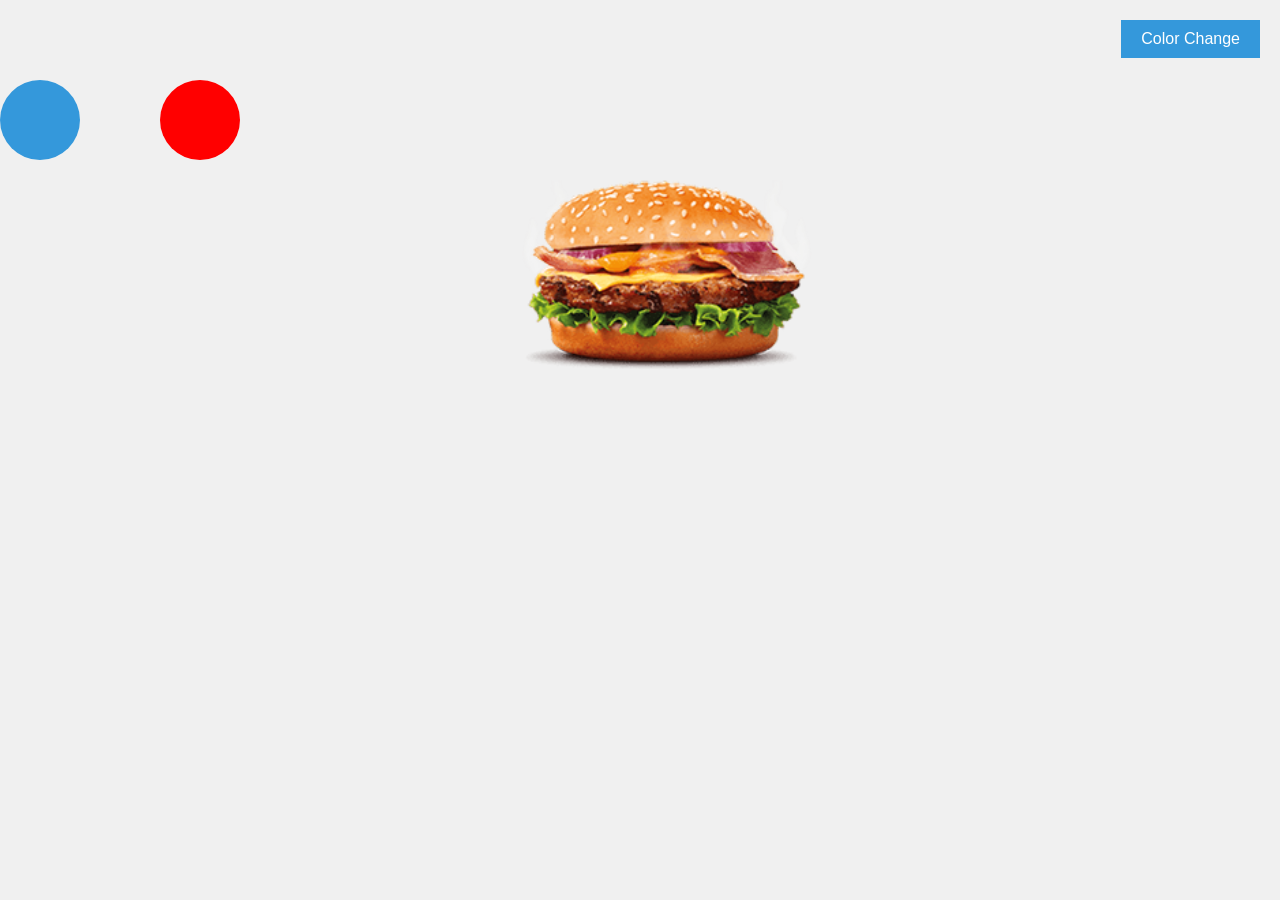
<file: Lesson 11/Animation.html>
<!DOCTYPE html>
<html lang="en">
<head>
    <meta charset="UTF-8">
    <meta name="viewport" content="width=device-width, initial-scale=1.0">
    <title>CSS Animation</title>
    <link rel="stylesheet" href="Animation.css">
</head>
<body>
         <div class="bounce"></div>
         <div class="shift"></div>
        
         <div class="image-slider">
            <img src="images/dish-1.png" alt="">
            <img src="images/dish-2.png" alt="">
            <img src="images/dish-3.png" alt="">
         </div>
         <div>
            <button class="color-change-button"> Color Change </button>
         </div>
</body>
</html>
</file>
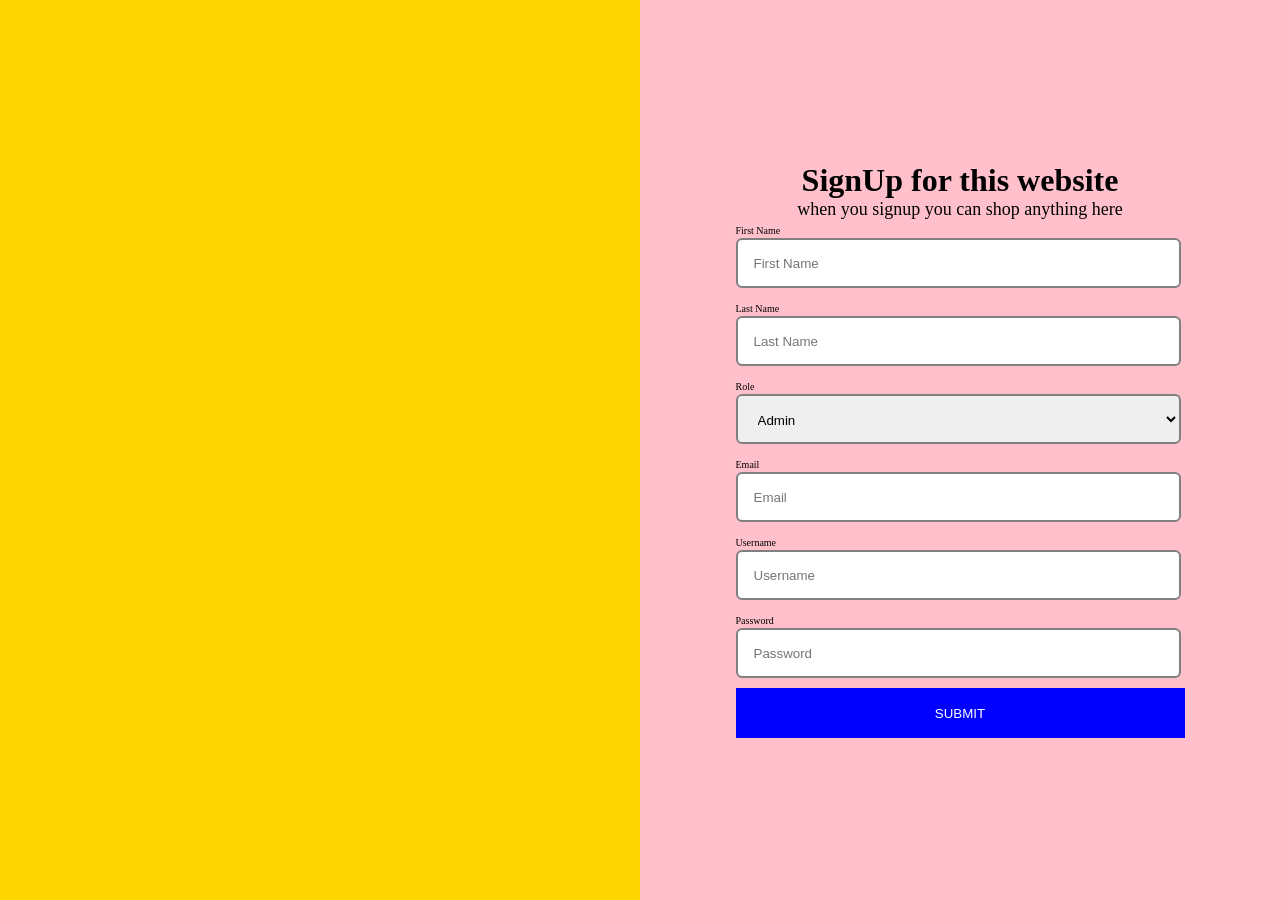
<file: Lesson 11/login.html>
<!DOCTYPE html>
<html lang="en">
    <head>
        <title>Login Form</title>
        <link rel="stylesheet" href="login.css" />
    </head>
    <body>
      <div class="login">
        <div class="login-webpage">
           <div class="login-leftview"></div>
           <div class="login-rightview">
             <div class="login-form">
                <h2 class="login-heading-primary">SignUp for this website</h2>
                <P class="login-heading-text">when you signup you can shop anything here</P>
                <form>
                  <div class="login-indent">
                    <label for="firstName" class="login-label">First Name</label>
                    <input type="text" class="login-input"placeholder="First Name" autocomplete="off" required />
                  </div>
                    <div class="login-indent">
                    <label for="firstName" class="login-label">Last Name</label>
                    <input type="text" class="login-input" placeholder="Last Name" autocomplete="off" required />
                  </div>
                  <div class="login-indent">
                    <label for="role" class="login-label">Role</label>
                    <select class="login-select" name="role" id="Role">
                      <option value="admin">Admin</option>
                      <option value="super-admin">Super-Admin</option>
                      <option value="primary-user">Primary-user</option>
                    </select>
                  </div>
                    <div class="login-indent">
                    <label for="email" class="login-label">Email</label>
                    <input type="email" class="login-input" placeholder="Email" autocomplete="off" required />
                  </div>
                    <div class="login-indent">
                    <label for="username" class="login-label">Username</label>
                    <input 
                       type="text"
                       class="login-input"
                       placeholder="Username"
                       autocomplete="off"
                       required
                    />
                  </div>
                    <div class="login-indent">
                    <label for="password" class="login-label">Password</label>
                    <input 
                       type="password"
                       class="login-input"
                       placeholder="Password"
                       autocomplete="off"
                       required
                    />
                  </div>
                  <div class="login-btn">
                    <button type="button" class="login-button">submit</button>
                  </div>
                </form>
             </div>
           </div>
        </div>
      </div>
    </body>
</html>
</file>
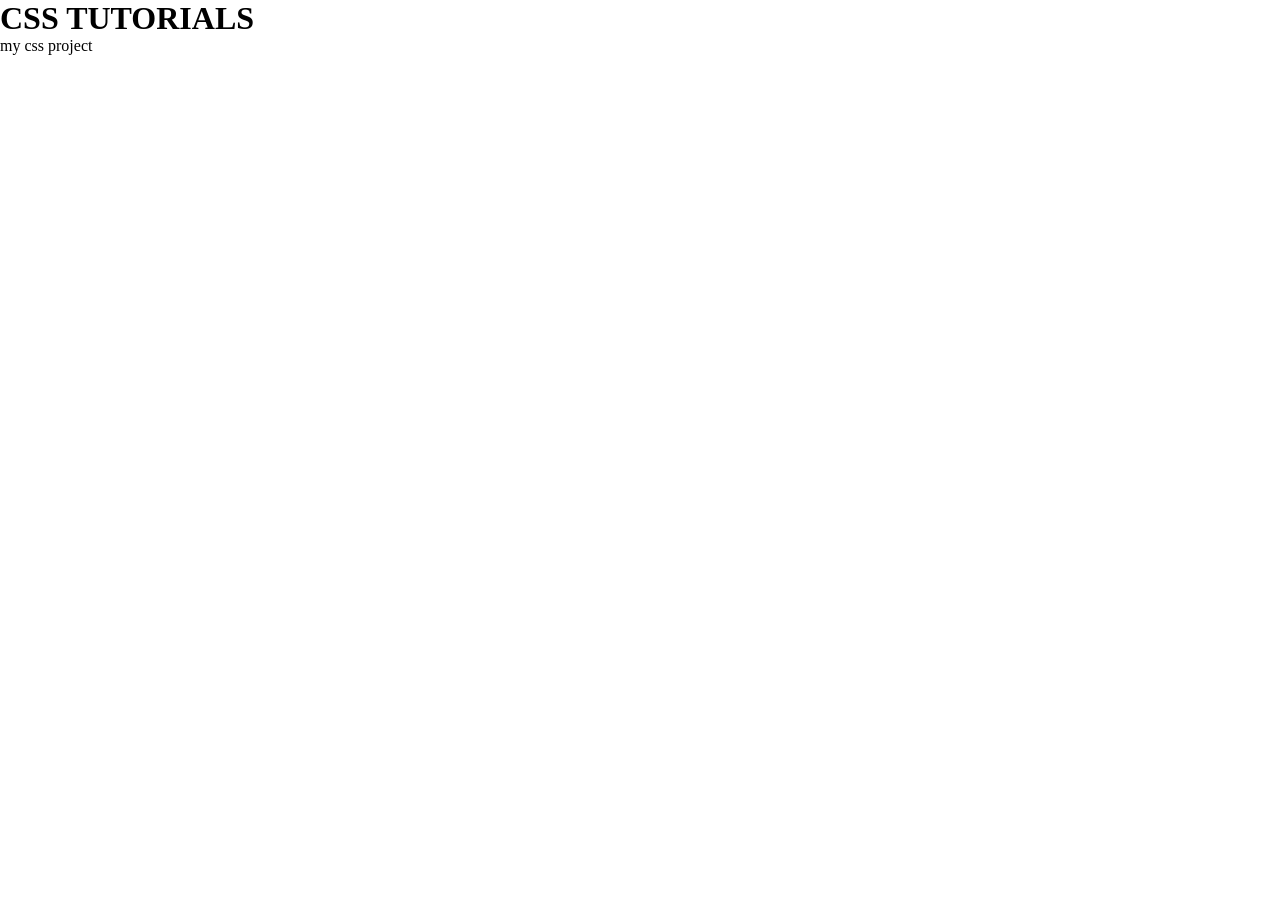
<file: Lesson 11/new.html>
<!DOCTYPE html>
<html lang="en">
<head>
    <meta charset="UTF-8">
    <meta name="viewport" content="width=device-width, initial-scale=1.0">
    <title>CSS TUTORIALS</title>
    <link rel="stylesheet" href="new.css">
</head>
<body>
    <h1>CSS TUTORIALS</h1>
    <p> my css project</p>
</body>
</html>
</file>
<file: Lesson 1/style.css>
p{
    color: red;
}
main{
    background-color: rgba(10, 54, 10, 0.4);
    height: 200px;
    width: 500px;
    border-radius: 20px;
    padding-top: 10px;
    padding-bottom: 10px;
    padding-left: 20px;
    padding-right: 10px; 
}

ul{
    list-style: none;
}

li{
    display: inline;
    margin-right: 20px;}

a{
   text-decoration: none; 
}
h5{
    background-color: goldenrod;
    height: 200px;
    width: 200px;
    border: 2px solid red;
    border-radius: 50%;
}
</file>
<file: Lesson 5/style.css>
@import url('https://fonts.googleapis.com/css2?family=Nunito:wght@200;300;400;600;700&display=swap');

:root{
    --green:#27ae60;
    --black:#192a56;
    --light-color:#666;
    --box-shadow:0.5rem 1.5rem rgba(0,0,0,.1);
}

*{
    font-family: 'Nunito', sans-serif;
    margin:0; 
    padding:0;
    box-sizing: border-box;
    text-decoration: none;
    outline: none; 
    border:none;
    text-transform: capitalize;
    transition: all .2s linear;
}

*html{
    font-size: 62.5%;
    overflow-x: hidden;
    scroll-padding-top: 5.5rem;
    scroll-behavior: smooth;
}

section{
    padding: 4rem 2rem;
    max-width: 1200px;
    margin: 0 auto;
}

.container:nth-child(even){
    background:#eee;
}

.btn{
    margin-top: 1rem;
    display: inline-block;
    font-size: 1.7rem;
    color:#fff;
    background: var(--black);
    border-radius: 0.5rem;
    cursor: pointer;
    padding:.8rem 3rem;
}

.btn:hover{
    background: var(--green);
    letter-spacing: 0.1rem;
} 

header{
    position: fixed;
    top:0; left: 0; right:0;
    background: #fff;
    box-shadow: var(--box-shadow);
    z-index: 1000;
}

header .flex{
    display: flex;
    align-items: center;
    justify-content: space-between;
    padding-top: 1rem;
    padding-bottom: 1rem;
}

header .flex .logo{
     color:var(--black);
    font-size: 2.5rem;
    font-weight: bolder;
}

header .flex .logo i{
    color:var(--green);
}

header .flex .navbar a{
    font-size: 1.7rem;
    border-radius: .5rem;
    padding:.5rem 1.5rem;
    color:var(--light-color);
}

header .flex .navbar a.active,
header .flex .navbar a:hover{
    color:#fff;
    background: var(--green);
}

header .flex .icons i,
header .flex .icons a{
    cursor: pointer;
    margin-left: .5rem;
    height:4.5rem;
    line-height: 4.5rem;
    width:4.5rem;
    text-align: center;
    font-size: 1.7rem;
    color:var(--black);
    border-radius: 50%;
    background: #eee;
}

header .flex .icons i:hover,
header .flex .icons a:hover{
    color:#fff;
    background: var(--green);
    transform: rotate(360deg);
}

header .flex .icons #menu-bars{
    display: none;

}

#search-form{
    position: fixed;
    top: 110%; left: 0%;
    height: 100%; width: 100%;
    z-index: 100%;
     background: rgba(0,0,0,.8);
     display: flex;
     align-items: center;
     justify-content: center;
     padding: 0 1rem;
}

#search-form .active{
    top: 0%;
}

#search-form #search-box{
    width: 50rem;
    border-bottom: .1rem solid #fff;
    padding: 1rem 0%;
    color: #fff;
    font-size: 3rem;
    text-transform: none;
    background: none;
}

  
#search-form #search-box::placeholder{
    color:#eee;
}

#search-form #search-box::-webkit-search-cancel-button{
    -webkit-appearance: none;
}

#search-form label{
    color:#fff;
    cursor:pointer;
    font-size: 3rem;
}

#search-form label:hover{
    color:var(--green);
}

#search-form #close{
    position: absolute;
    color:#fff;
    cursor: pointer;
    top: 2rem; 
    right:3rem;
    font-size: 5rem;
}

.home .home-slider .slider .content{
    flex: 1 1 45rem;
}

.sub-heading{
    text-align: center;
    color:var(--green);
    font-size: 2rem;
}

.heading{
    text-align: center;
    color:var(--black);
    font-size: 3rem;
    padding-bottom: 2rem;
    text-transform: uppercase;
}
</file>
<file: Lesson 6/style.css>
.navbar a:hover{
    background-color: green;
}

section{
    background-color: lightblue;
}

.item1, .item2, .item3{
    width: 100px;
    height: 100px;
    text-align: center;
    line-height: 50px;
    background-color: brown;
    display: inline-flex;
}
.item1{
    top: 10px;
    padding-right: 50px;
    background-color: aqua;
}

.item2{
    top: 10px;
    padding-right: 50px;
    background-color: grey;
}

.item3{
    top: 10px;
    padding-right: 50px;
    background-color: blue;
}

.Box1, .Box2, .Box3, .box4{
    width: 100px;
    height: 100px;
    text-align: center;
    line-height: 50px;
    background-color: yellowgreen;
    display: inline-flex;
}
.Box1{
    top: 10px;
    padding-right: 50px;
    background-color:gray;
}

.Box2{
    top: 10px;
    padding-right: 50px;
    background-color: blueviolet;
}

.Box3{
    top: 10px;
    padding-right: 50px;
    background-color: brown;
}

.box4{
    top: 10px;
    padding-right: 50px;
    background-color: red;
}

footer{
    background-color:brown;
    padding: 10px;
    margin-right: 30rem;

}
</file>
<file: Lesson 7/style.css>
#main{
    transition: margin-right .5s;
    padding: 20px;
}
.topnav{
    background-color: #333;
    overflow: hidden;
}
.topnav a{
    float: left;
    display: block;
    color: #f2f2f2;
    text-align: center;
    padding: 14px 16px;
    text-decoration: none;
    font-size: 17px;
}
.topnav a:hover{
    background-color: #04aa60;
    color: whitesmoke;
}
.topnav a:active{
    background-color: #04AA6d;
    color: white;
}
.topnav .icon{
    display: none;
}
aside{
    width: 50%;
    padding-left: 15px;
    margin-left: 15px;
    float: right;
    font-style: italic;
    background-color: lightslategray;
    display: block;
}
.hero{
    background-color: purple;
    height: 15rem;
    text-align: center;
    padding: 5px;
    color: whitesmoke;
    padding-top:5%;
    font-size: 25px;
}
.midsec{
    margin-bottom: 2%;
}
.box{
    position: absolute;
    width: 100px;
    height: 100px;
    text-align: center;
    line-height: 100px;
    font-weight: bold;
    font-size: 16px;
    color: #fff;
}
.box1{
    background-color: red;
}
.box2{
    background-color: blue;
}
.box3{
    background-color: #333;
}
.row{
    display: flex;
    flex-direction: row;
    justify-content: center;
    align-items: center;
}
.column{
    padding: 8%;
}

.section2{
    width: 50%;
    margin-bottom: 2%;
}
.section2 img{
    width: 300%;
}

.column h1{
    width: 90%;
    margin-left: 50px;
    padding-bottom: 10%;
}
footer{
    text-align: center;
}
.submit{
    display: block;
    
}
</file>
<file: Lesson 8/style.css>
*{
    margin: 0;
    padding: 0;
    box-sizing: border-box;
}
body{
    font-family: 'Lucida Sans', 'Lucida Sans Regular', 'Lucida Grande', 'Lucida Sans Unicode', Geneva, Verdana, sans-serif;
    background-color: azure;
    padding: 0;
    margin: 5px;
    width: 99%;
}

.topnav{
    /* position: absolute; */
    display: flex;
    justify-content: space-between;
    padding-top: 30px;
    padding-bottom: 30px;
    background:green;
    margin-top: 20px;
    font-weight: bold;
}

nav li{
    text-decoration: none;
    display:inline-flex ;
    flex-direction: row;
    justify-content: space-between;
    /* width: 10%;
    color: black;
    background-color: white;
    padding-top: 5px;
    padding-bottom: 5px;
    height: 10%; */
}
/* .img1{
    width: 100px;
    height: 100px;
} */
h1{
    text-align: center;
    background-color: green;
    color: whitesmoke;
    margin-left: 25%;
    margin-right: 25%;
    padding: 5px;
    border-radius: 20px;
}

a {
    margin: 10px;
    color: whitesmoke;
    text-transform: uppercase;
    justify-content: space-between;
    font-weight: bold;
    text-decoration: none;
}

.dishes{
    display: flex;
    flex-direction: row;
    gap: 20px;
    justify-content: space-between;
    text-align: center;
}

.dish{
    padding: 20px;
    margin: 20px;
    text-align: center;
}

img{
    width: 30%;
}

.text{
    text-align: center;
    padding: auto;
    color: black;
    font-weight: 300;
    line-height: 1.4;
    font-family: Cambria, Cochin, Georgia, Times, 'Times New Roman', serif;
}

h2{
    text-align: center;
    line-height: 1.5;
    font-family: Arial, Helvetica, sans-serif;
    font-weight: bold;
}

.button{
    width: 20%;
}
 button{
    background-color: blue;
    margin-right: 5%;
    height: 50px;
    cursor: pointer;
    border: none;
    width: 30%;
    border-radius: 10px;
    font-size: 20px ;
    color: #fff;
} 

button:hover{
 background-color: blueviolet;
}


.main{
    display: flex;
    margin-top: 50px;
    color: black;
    width: 80%;
    padding: 10px;
    justify-content: space-between;
    margin-left: 2%;
    text-align: left;
    font-weight: bold;

}
</file>
<file: Lesson 1/login.css>
body{
    
}
h2{
    text-align: center; 
}
  

h3{
    color: white;
    text-indent: 90px; 
}

.container{
    background-color: green;
    height: 400px;
    width: 100px;
    border-radius: 30px;
    padding-top: 50px;
    padding-bottom: 50px;
    padding-left: 20px;
    padding-right: 150px;
}

.content{
    background-color: aliceblue;
    height: 250px;
    width: 200px;
    border-radius: 15px;
    padding-left: 20px;
    padding-right: 10px;
    padding-top: 2px;
    padding-bottom: 40px;
    font-size: small;
}
button{
    color: aliceblue;
    background-color: blue;
    font-style: normal;
    border-color: rgb(22, 24, 122);
    padding-right: 70px;
    padding-left: 50px;

}
p{
    font-size: small;

}
a{
    text-decoration: none;
}
</file>
<file: Lesson 10/app.css>
/* *{
    margin: 0;
    padding: 0;
    box-sizing: border-box;
}
body{
    background-image: url(images/tech.jpg);
    font-size: 20px;
}
.sidebar-toggle{
    display: none;
}
.sidebar-button{
    background-color: green;
    height: 7rem;
    width: 7rem;
    position: sticky;
    top: 6rem;
    border-radius: 50%;
    z-index: 2000;
    box-shadow: 0 1rem 3rem rgba(#000);
    text-align: center;
    cursor: pointer;
}
ul{
    margin: 0;
    padding: 0;
    list-style: none;
}
ul li{
    float: left;
    width: 200px;
    height: 40px;
    line-height: 40px;
    font-size: 20px;
    text-align: center;
    margin-left: 5px;
}
ul li a{
    text-decoration: none;
    color: #fff;
    display: block;
}
ul li a:hover{
    background-color: green;
    color: #000;
    border-radius: 10px;
}
ul li ul li{
    display: none;
}
ul li:hover ul li{
    display: block;
    border-radius: 10px;
}

.navigation-list{
   margin: 0;

} */
*{
    margin: 0;
    padding: 0;
    box-sizing: border-box;
}
body{
    font-size: 20px;
    background-position: cover;
    background-repeat: repeat-y;
    
}
header{
    background-color: #333;
    padding: 10px 0;
}
.navbar{
    display: flex;
    justify-content: space-between;
    align-items: center;
    padding: 0 20px;
}
strong{
    max-width: 50px;
    color: #fff;
    font-size: 15px;
    font-weight: bold;
    text-transform: uppercase;
}
ul{
    margin: 0;
    padding: 0;
    list-style: none;
}
ul li{
    float: left;
    width: 200px;
    height: 100px;
    line-height: 40px;
    font-size: 15px;
    text-align: center;
    margin-left: 5px;
}
ul li a{
    text-decoration: none;
    color: #fff;
    display: block;
}
ul li a:hover{
    background-color: green;
    color: #fff;
}
ul li ul li{
    display: none;
}
ul li:hover ul li{
    display: block;
}
.item-box{
    font-size: 20px;
    color: red;
    display: flex;
    margin-right: 28px;
    align-self: flex-end;
    margin-bottom: 34px;
    flex-direction: column;
    justify-content: center;
    font-weight: 300;
    margin-top: 20px;
}
.grid-container{
    display: grid;
    grid-template-rows: repeat(2fr, 1fr);
    grid-template-columns: repeat(3, 1fr);
    margin: 30px auto;
    grid-gap: 50px;
}
.grid-card{
    height: 269px;
    border-radius: 10px;
    padding: 20px;
    background-color: rgb(175, 118, 216);
    border: 2px solid pink;
}
.grid-card-6{
    height: 219px;
    border-radius: 10px;
    padding: 20px;
    background-color: rgb(213, 204, 220);
    border: 2px solid pink;
}
.grid-card-1{
    height: 600px;
    border-radius: 10px;
    background-color: rgb(214, 214, 214);
    padding: 20px;
    border: 2px solid pink;
    grid-column: span 2;
}
.grid-card-8{
    height: 570px;
    border-radius: 10px;
    padding: 20px;
    background-color: rgb(201, 195, 206);
    border: 2px solid rgba(167,161,162,0.882);
}
h2{
    text-align: center;
    padding-top: 10px;
}
.form{
    background-color: bisque;
    height: 25rem;
    width: 20rem;
    border-radius: 10px;
    padding: 50px;
    margin: 10%;
    align-items: center;
}    

label{
    display: flex;
    flex-direction: column;
    font-size: bold;
    padding-top: 5px;
}
input{
    margin-bottom: 10px;
    padding: 10px;
    border-radius: 3px;
}
button{
    width: 50%;
    height: 40px;
    background-color: blue;
    align-content: center;
    color: aliceblue;
    font-weight: bold;
    border-radius: 10px;
    display: inline-block;
}
button:hover{
    background-color: green;

}
</file>
<file: Lesson 10/grid.css>
*{
    margin: 0;
    padding: 0;
    box-sizing: border-box;
}
.container{
    display: grid;
    grid-template-columns: 1fr 1fr 1fr;
    gap: 20px;
    grid-template-rows: 100px 100px 100px;
}
.item-1, .item-2, .item-3, .item-4, .item-5,.item-6, .item-7,.item-8, .item-9{
    padding: 10px;
    border: 1px solid #000;
}
.flex-item{
    display: flex;
    justify-content: space-between;
    align-items: center;
}
.flex-item-1{
    color: #fff;
}
.item-1{
    background-color: red;
}
.item-2{
    background-color: green;
}
.item-3{
    background-color: purple;
}
.item-4{
    background-color: #000;
}
.item-5{
    background-color: gray;
}
.item-6{
    background-color: gold;
}
.item-7 {
    background-color: aqua;
}
.item-8{
    background-color: blue;
}
.item-9{
    background-color: blueviolet;
}
.flex-item:hover{
    background-color: green;
    color: #000;
    width: 100px;
    height: 20px;
}
</file>
<file: Lesson 10/login.css>
*{
    margin: 0;
    padding: 0;
    box-sizing: border-box;
}
.login-webpage{
    display: grid;
    grid-template-columns: 1fr 1fr;
    height:100vh;
}
.login-leftview{
    display:grid;
    padding:1rem;
    grid-template-rows: 1fr 3fr;
    background-color: navy;
    background-position:cover;
    background-size:cover;
    background-repeat:no-repeat;
}
.login-rightview{
    display: grid;
    justify-content:center;
    align-items:center;
    background-color:#888;
   
}
h2{
    text-align: center;
    margin-bottom: 20px;
    padding-top: 5px;
}
form{
    display: flex;
    flex-direction: column;
    background-color: burlywood ;
    border-radius: 20px;
    height: 40rem;
    width: 150%;
    margin-left: 5%;
    justify-content: center;
    padding: 20px;
}
label{
    font-size: medium;
    font-weight: bold;
}

input{
    margin:10px;
    padding: 10px;
    border-radius: 5px;
    font-weight: bold;
}
input[type=submit]{
    background-color: blue;
    width: 50%;
    height: 8%;
    color: aliceblue;
    cursor: pointer;
  justify-content: center;

}
input[type=submit]:hover{
    background-color: green;
}
</file>
<file: Lesson 11/Animation.css>
*{
    margin: 0;
    padding: 0;
    box-sizing: border-box;
}
body{
    display: flex;
    justify-content: center;
    height: 100vh;
    margin: 0;
    background-color: #f0f0f0;
}
.bounce{
    width: 80px;
    height: 80px;
    margin-top: 5rem;
    background-color: #3498db;
    border-radius: 50%;
    animation: bounce 2s infinite;
}
@keyframes bounce{
    0%, 100% {
        transform: translateY(0);
    }
    50%{
        transform: translateY(-200%);
    }
}
.shift{
    width: 80px;
    height: 80px;
    margin-top: 5rem;
    margin-left: 5rem;
    border-radius: 50%;
    background-color: red;
    animation: spin 1s infinite;
}
@keyframes spin{ 
    0%{
        transform: rotateY(0deg);
    }
    50%{
        transform: rotateY(360deg);
    }
}
.image-slider{
    overflow: hidden;
    white-space: nowrap;
    width: 300px;
    margin: 0 auto;
}
.image-slider img{
    margin-top: 10rem;
    display: inline-block;
    width: 100%;
    height: auto;
    animation: slide 5s linear infinite;
}
@keyframes slide{
    0%, 100%{
        transform: translateX(0);
    }
    33.33%{
        transform:translateX(-100%);
    }
    66.66%{
        transform: translateX(-250%);
    }
    100%{
        transform: translateX(0);
    }
}
.color-change-button{
    margin: 20px;
    padding: 10px 20px;
    font-size: 16px;
    background-color: #3498db;
    color: #fff;
    border: none;
    cursor: pointer;
    animation: colorChange 3s infinite;
}
@keyframes colorChange {
    0%, 100%{
        background-color: #3498db;
        color: #fff;
    }
    50%{
        background-color: #e74c3c;
        color: #fff;
    }
}
</file>
<file: Lesson 11/login.css>
* {
  margin: 0;
  padding: 0;
  box-sizing: border-box;
}

.login-webpage {
    display: grid;
    grid-template-columns:  1fr 1fr;
    height: 100vh;
}

.login-leftview {
    display: grid;
    padding: 1rem;
    grid-template-rows: 1fr 3fr;
    background-color: gold;
    background-position: cover;
    background-size: cover;
    background-repeat: no-repeat;
}

.login-rightview{
  display: grid;
  justify-content: center;
  align-items: center;
  background-color: pink;
}

.login-form {
  display: flex;
  flex-direction: column;
  align-items: center;
  padding: 1rem;
}

.login-heading-primary {
  color: #000;
  font-size: 32px;
}

.login-heading-text {
  color: #000;
  font-size: 18px;
}

.login-label {
  font-size: 10px;
  color: #000;
}

.login-input,
.login-select {
  width: 445px;
  padding: 1rem;
  display: block;
  border-radius: 6px;
  margin-bottom: 10px;
  height: 50px;
  border: 2px solid #808080;

  &:focus-visible {
    border: 2px solid yellow;
  }

  &:focus {
    outline: none !important;
  }
}

.login-button { 
  text-decoration: none;
  cursor: pointer;
  display: inline-block;
  width: 449px;
  height: 49.6px;
  padding: 0.75rem 1.5rem;;
  border: none;
  background-color: blue;
  color: #fff;
  text-transform: uppercase;
}

.login-button:hover {
  background-color: powderblue;
  color: #000;
}
</file>
<file: Lesson 11/new.css>
*{
    padding: 0;
    margin: 0;
    box-sizing: border-box;
}
</file>
